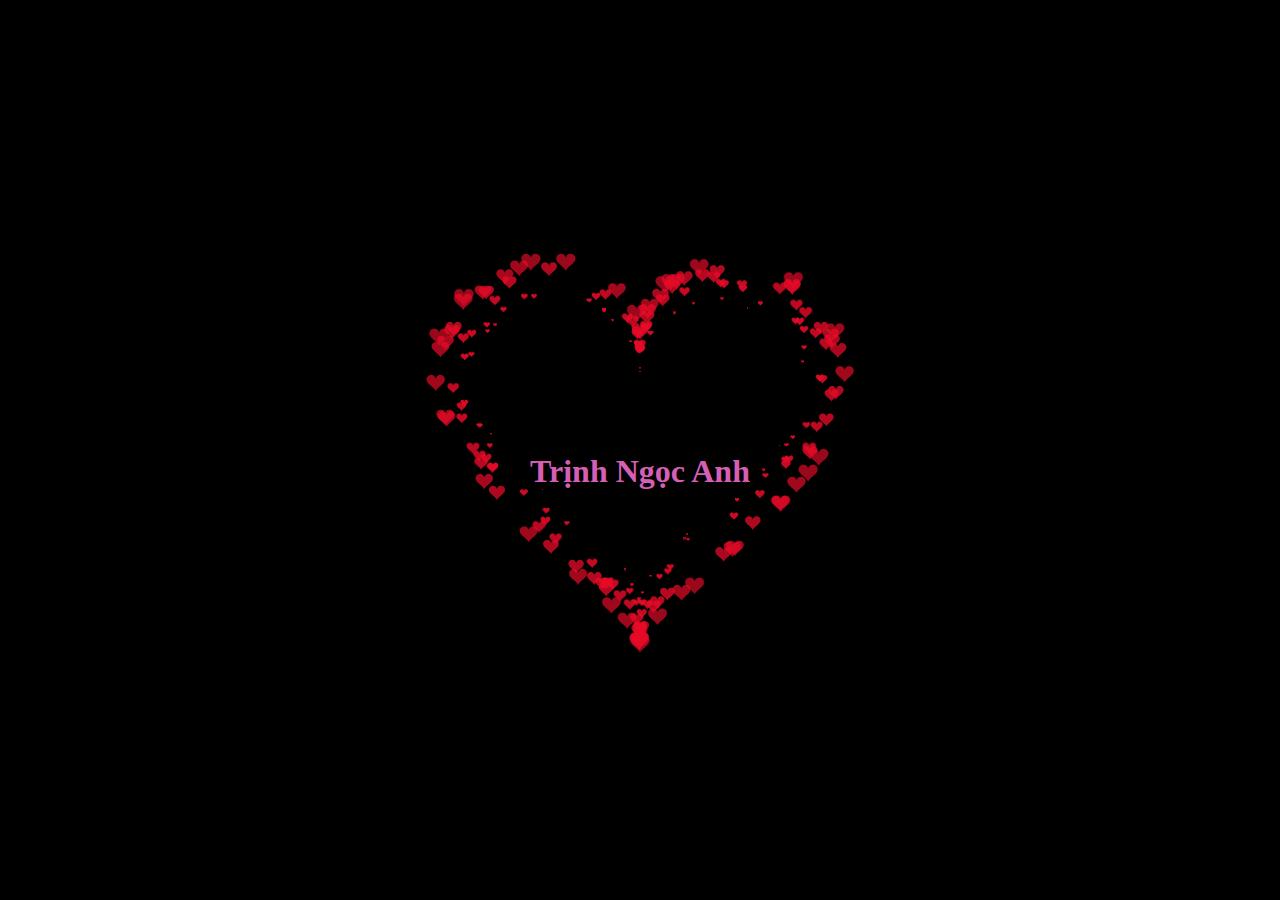
<file: Index.html>
<!DOCTYPE HTML PUBLIC "-//W3C//DTD HTML 4.0 Transitional//EN">
<HTML>

<head>
    <TITLE> Trái tim </TITLE>
    <META NAME="Generator" CONTENT="EditPlus">
    <META NAME="Author" CONTENT="">
    <META NAME="Keywords" CONTENT="">
    <META NAME="Description" CONTENT="">
    <style>
        html,
        body {
            height: 100%;
            padding: 0;
            margin: 0;
            background: #000;
        }
        
        canvas {
            position: absolute;
            width: 100%;
            height: 100%;
        }
        
        .chu {
            color: rgb(214, 95, 182);
            padding-top: 20%;
            text-align: center;
        }
        
        .align {
            height: 100%;
            display: flex;
            align-items: center;
            justify-content: center;
            height: 100%;
            display: flex;
            align-items: center;
            justify-content: center;
        }
    </style>
</head>


<body>
    <div class="container-fluid">
        <div class="row">
            <div class="col-12">
                <canvas id="pinkboard"></canvas>
                <div class="row align">
                    <div class="col-12">
                        <h1 class="chu text-center">Trịnh Ngọc Anh</h1>
                    </div>
                </div>
            </div>
        </div>

    </div>
    <script>
        /*
         * Settings
         */
        var settings = {
            particles: {
                length: 500, // maximum amount of particles
                duration: 2, // particle duration in sec
                velocity: 100, // particle velocity in pixels/sec
                effect: -0.75, // play with this for a nice effect
                size: 30, // particle size in pixels
            },
        };


        (function() {
            var b = 0;
            var c = ["ms", "moz", "webkit", "o"];
            for (var a = 0; a < c.length && !window.requestAnimationFrame; ++a) {
                window.requestAnimationFrame = window[c[a] + "RequestAnimationFrame"];
                window.cancelAnimationFrame = window[c[a] + "CancelAnimationFrame"] || window[c[a] + "CancelRequestAnimationFrame"]
            }
            if (!window.requestAnimationFrame) {
                window.requestAnimationFrame = function(h, e) {
                    var d = new Date().getTime();
                    var f = Math.max(0, 16 - (d - b));
                    var g = window.setTimeout(function() {
                        h(d + f)
                    }, f);
                    b = d + f;
                    return g
                }
            }
            if (!window.cancelAnimationFrame) {
                window.cancelAnimationFrame = function(d) {
                    clearTimeout(d)
                }
            }
        }());

        /*
         * Point class
         */
        var Point = (function() {
            function Point(x, y) {
                this.x = (typeof x !== 'undefined') ? x : 0;
                this.y = (typeof y !== 'undefined') ? y : 0;
            }
            Point.prototype.clone = function() {
                return new Point(this.x, this.y);
            };
            Point.prototype.length = function(length) {
                if (typeof length == 'undefined')
                    return Math.sqrt(this.x * this.x + this.y * this.y);
                this.normalize();
                this.x *= length;
                this.y *= length;
                return this;
            };
            Point.prototype.normalize = function() {
                var length = this.length();
                this.x /= length;
                this.y /= length;
                return this;
            };
            return Point;
        })();

        /*
         * Particle class
         */
        var Particle = (function() {
            function Particle() {
                this.position = new Point();
                this.velocity = new Point();
                this.acceleration = new Point();
                this.age = 0;
            }
            Particle.prototype.initialize = function(x, y, dx, dy) {
                this.position.x = x;
                this.position.y = y;
                this.velocity.x = dx;
                this.velocity.y = dy;
                this.acceleration.x = dx * settings.particles.effect;
                this.acceleration.y = dy * settings.particles.effect;
                this.age = 0;
            };
            Particle.prototype.update = function(deltaTime) {
                this.position.x += this.velocity.x * deltaTime;
                this.position.y += this.velocity.y * deltaTime;
                this.velocity.x += this.acceleration.x * deltaTime;
                this.velocity.y += this.acceleration.y * deltaTime;
                this.age += deltaTime;
            };
            Particle.prototype.draw = function(context, image) {
                function ease(t) {
                    return (--t) * t * t + 1;
                }
                var size = image.width * ease(this.age / settings.particles.duration);
                context.globalAlpha = 1 - this.age / settings.particles.duration;
                context.drawImage(image, this.position.x - size / 2, this.position.y - size / 2, size, size);
            };
            return Particle;
        })();

        /*
         * ParticlePool class
         */
        var ParticlePool = (function() {
            var particles,
                firstActive = 0,
                firstFree = 0,
                duration = settings.particles.duration;

            function ParticlePool(length) {
                // create and populate particle pool
                particles = new Array(length);
                for (var i = 0; i < particles.length; i++)
                    particles[i] = new Particle();
            }
            ParticlePool.prototype.add = function(x, y, dx, dy) {
                particles[firstFree].initialize(x, y, dx, dy);

                // handle circular queue
                firstFree++;
                if (firstFree == particles.length) firstFree = 0;
                if (firstActive == firstFree) firstActive++;
                if (firstActive == particles.length) firstActive = 0;
            };
            ParticlePool.prototype.update = function(deltaTime) {
                var i;

                // update active particles
                if (firstActive < firstFree) {
                    for (i = firstActive; i < firstFree; i++)
                        particles[i].update(deltaTime);
                }
                if (firstFree < firstActive) {
                    for (i = firstActive; i < particles.length; i++)
                        particles[i].update(deltaTime);
                    for (i = 0; i < firstFree; i++)
                        particles[i].update(deltaTime);
                }

                // remove inactive particles
                while (particles[firstActive].age >= duration && firstActive != firstFree) {
                    firstActive++;
                    if (firstActive == particles.length) firstActive = 0;
                }


            };
            ParticlePool.prototype.draw = function(context, image) {
                // draw active particles
                if (firstActive < firstFree) {
                    for (i = firstActive; i < firstFree; i++)
                        particles[i].draw(context, image);
                }
                if (firstFree < firstActive) {
                    for (i = firstActive; i < particles.length; i++)
                        particles[i].draw(context, image);
                    for (i = 0; i < firstFree; i++)
                        particles[i].draw(context, image);
                }
            };
            return ParticlePool;
        })();

        /*
         * Putting it all together
         */
        (function(canvas) {
            var context = canvas.getContext('2d'),
                particles = new ParticlePool(settings.particles.length),
                particleRate = settings.particles.length / settings.particles.duration, // particles/sec
                time;

            // get point on heart with -PI <= t <= PI
            function pointOnHeart(t) {
                return new Point(
                    160 * Math.pow(Math.sin(t), 3),
                    130 * Math.cos(t) - 50 * Math.cos(2 * t) - 20 * Math.cos(3 * t) - 10 * Math.cos(4 * t) + 25
                );
            }

            // creating the particle image using a dummy canvas
            var image = (function() {
                var canvas = document.createElement('canvas'),
                    context = canvas.getContext('2d');
                canvas.width = settings.particles.size;
                canvas.height = settings.particles.size;
                // helper function to create the path
                function to(t) {
                    var point = pointOnHeart(t);
                    point.x = settings.particles.size / 2 + point.x * settings.particles.size / 350;
                    point.y = settings.particles.size / 2 - point.y * settings.particles.size / 350;
                    return point;
                }
                // create the path
                context.beginPath();
                var t = -Math.PI;
                var point = to(t);
                context.moveTo(point.x, point.y);
                while (t < Math.PI) {
                    t += 0.01; // baby steps!
                    point = to(t);
                    context.lineTo(point.x, point.y);
                }
                context.closePath();
                // create the fill
                context.fillStyle = '#e80c29';
                context.fill();
                // create the image
                var image = new Image();
                image.src = canvas.toDataURL();
                return image;
            })();

            // render that thing!
            function render() {
                // next animation frame
                requestAnimationFrame(render);

                // update time
                var newTime = new Date().getTime() / 1000,
                    deltaTime = newTime - (time || newTime);
                time = newTime;

                // clear canvas
                context.clearRect(0, 0, canvas.width, canvas.height);

                // create new particles
                var amount = particleRate * deltaTime;
                for (var i = 0; i < amount; i++) {
                    var pos = pointOnHeart(Math.PI - 2 * Math.PI * Math.random());
                    var dir = pos.clone().length(settings.particles.velocity);
                    particles.add(canvas.width / 2 + pos.x, canvas.height / 2 - pos.y, dir.x, -dir.y);
                }

                // update and draw particles
                particles.update(deltaTime);
                particles.draw(context, image);
            }

            // handle (re-)sizing of the canvas
            function onResize() {
                canvas.width = canvas.clientWidth;
                canvas.height = canvas.clientHeight;
            }
            window.onresize = onResize;

            // delay rendering bootstrap

            setTimeout(function() {
                onResize();
                render();
            }, 10);
        })(document.getElementById('pinkboard'));
    </script>
</body>

</HTML>
</file>
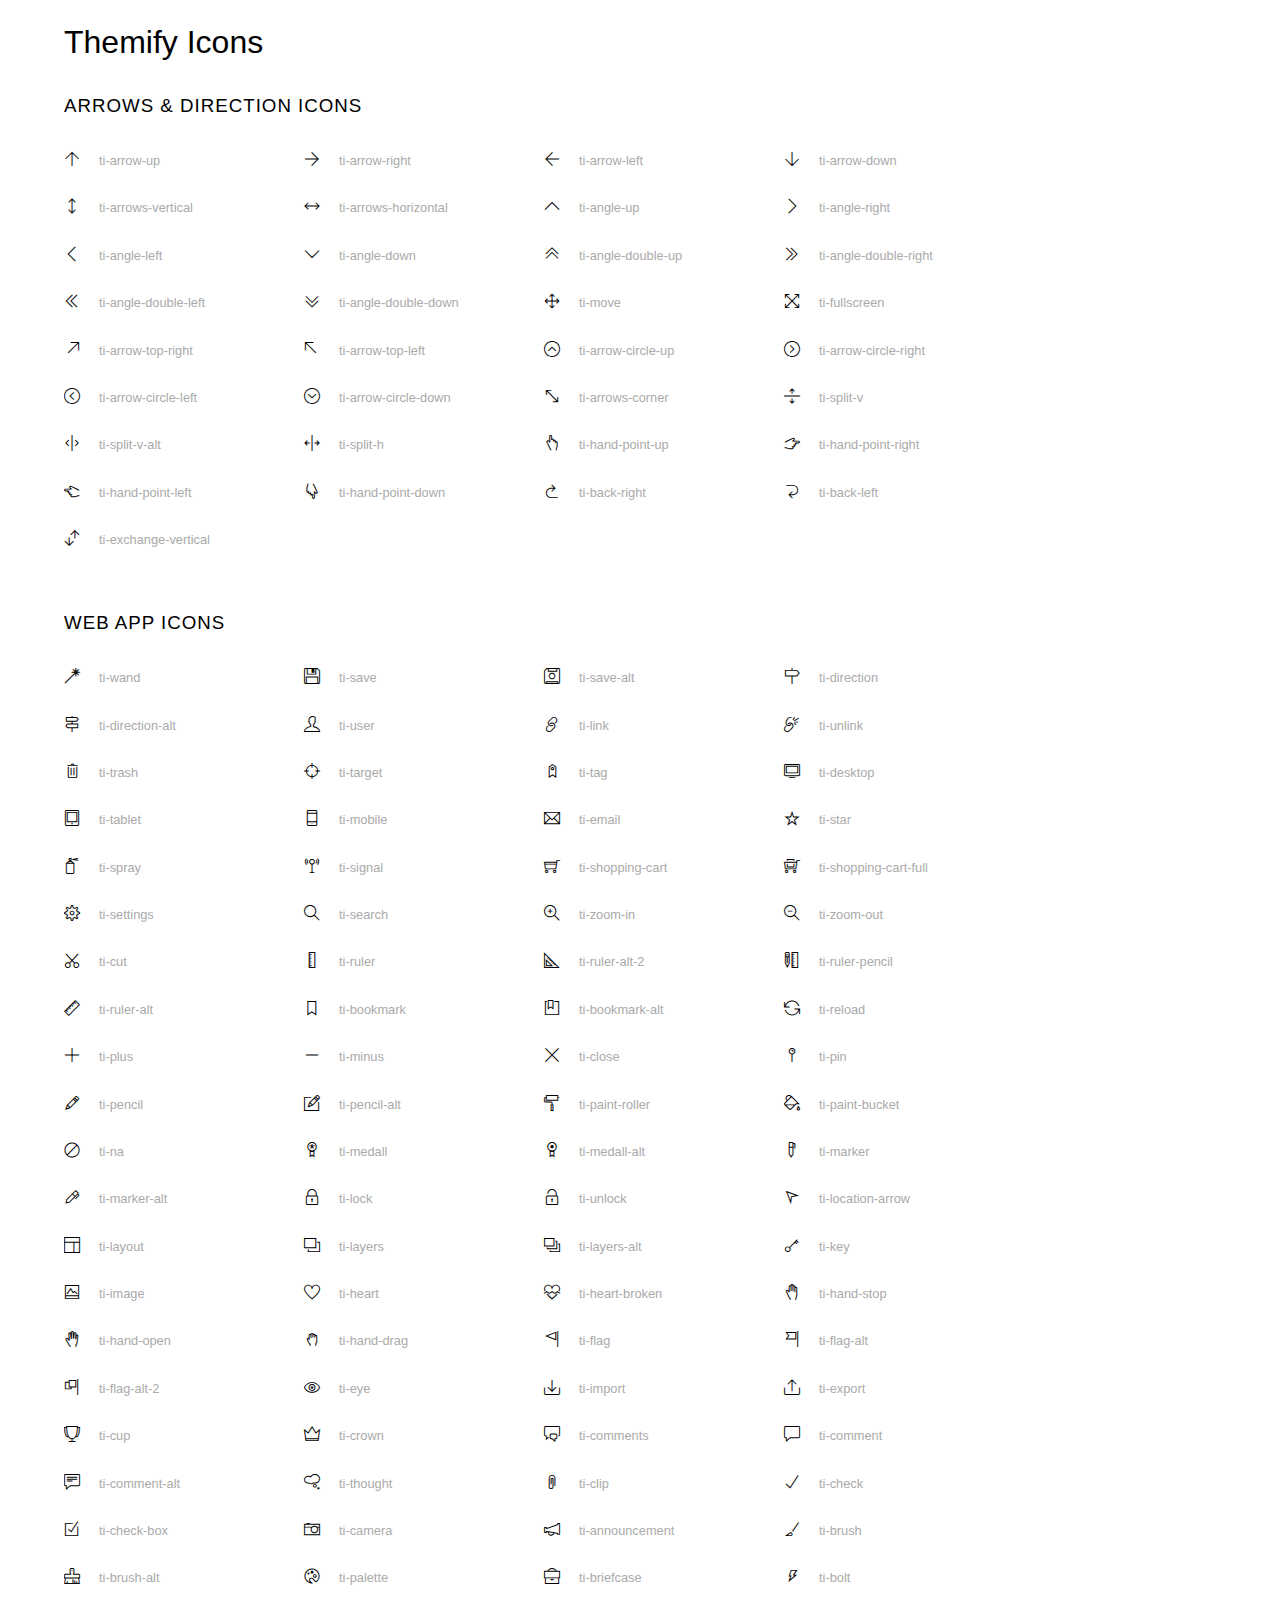
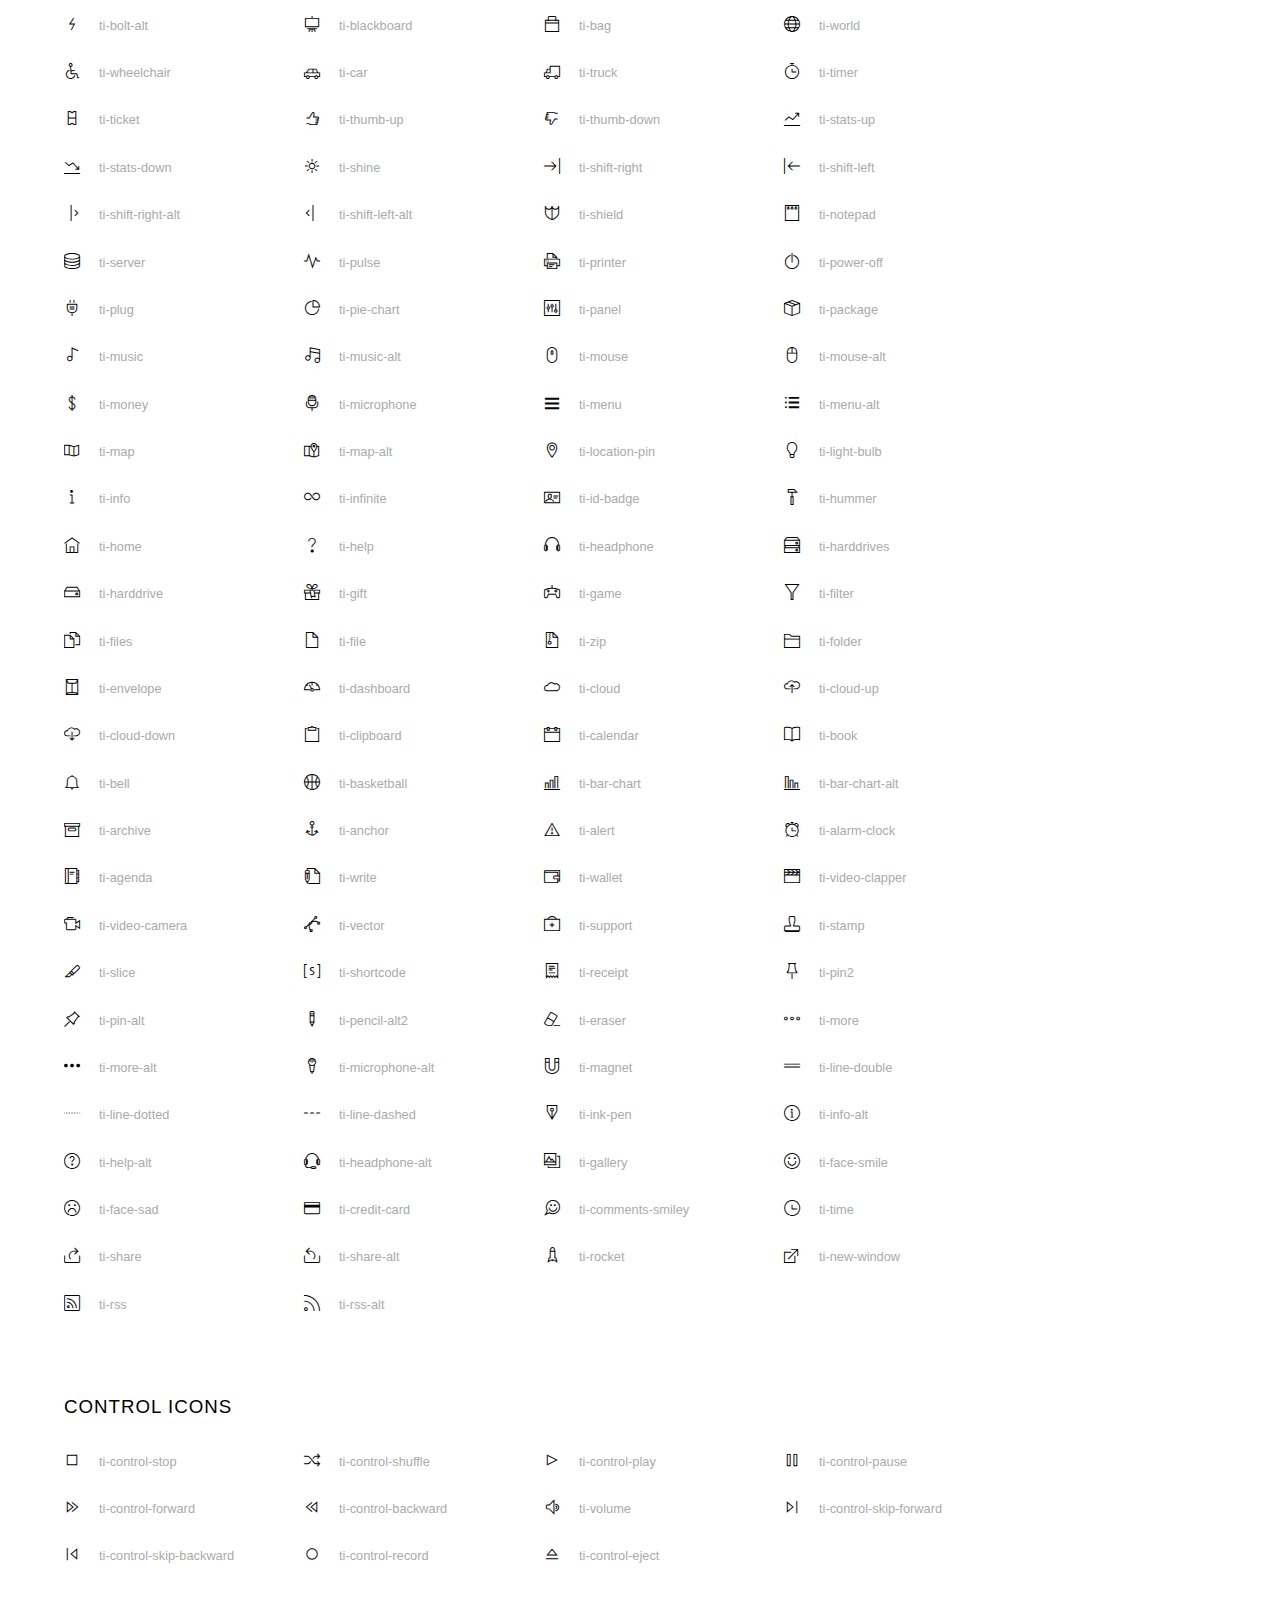
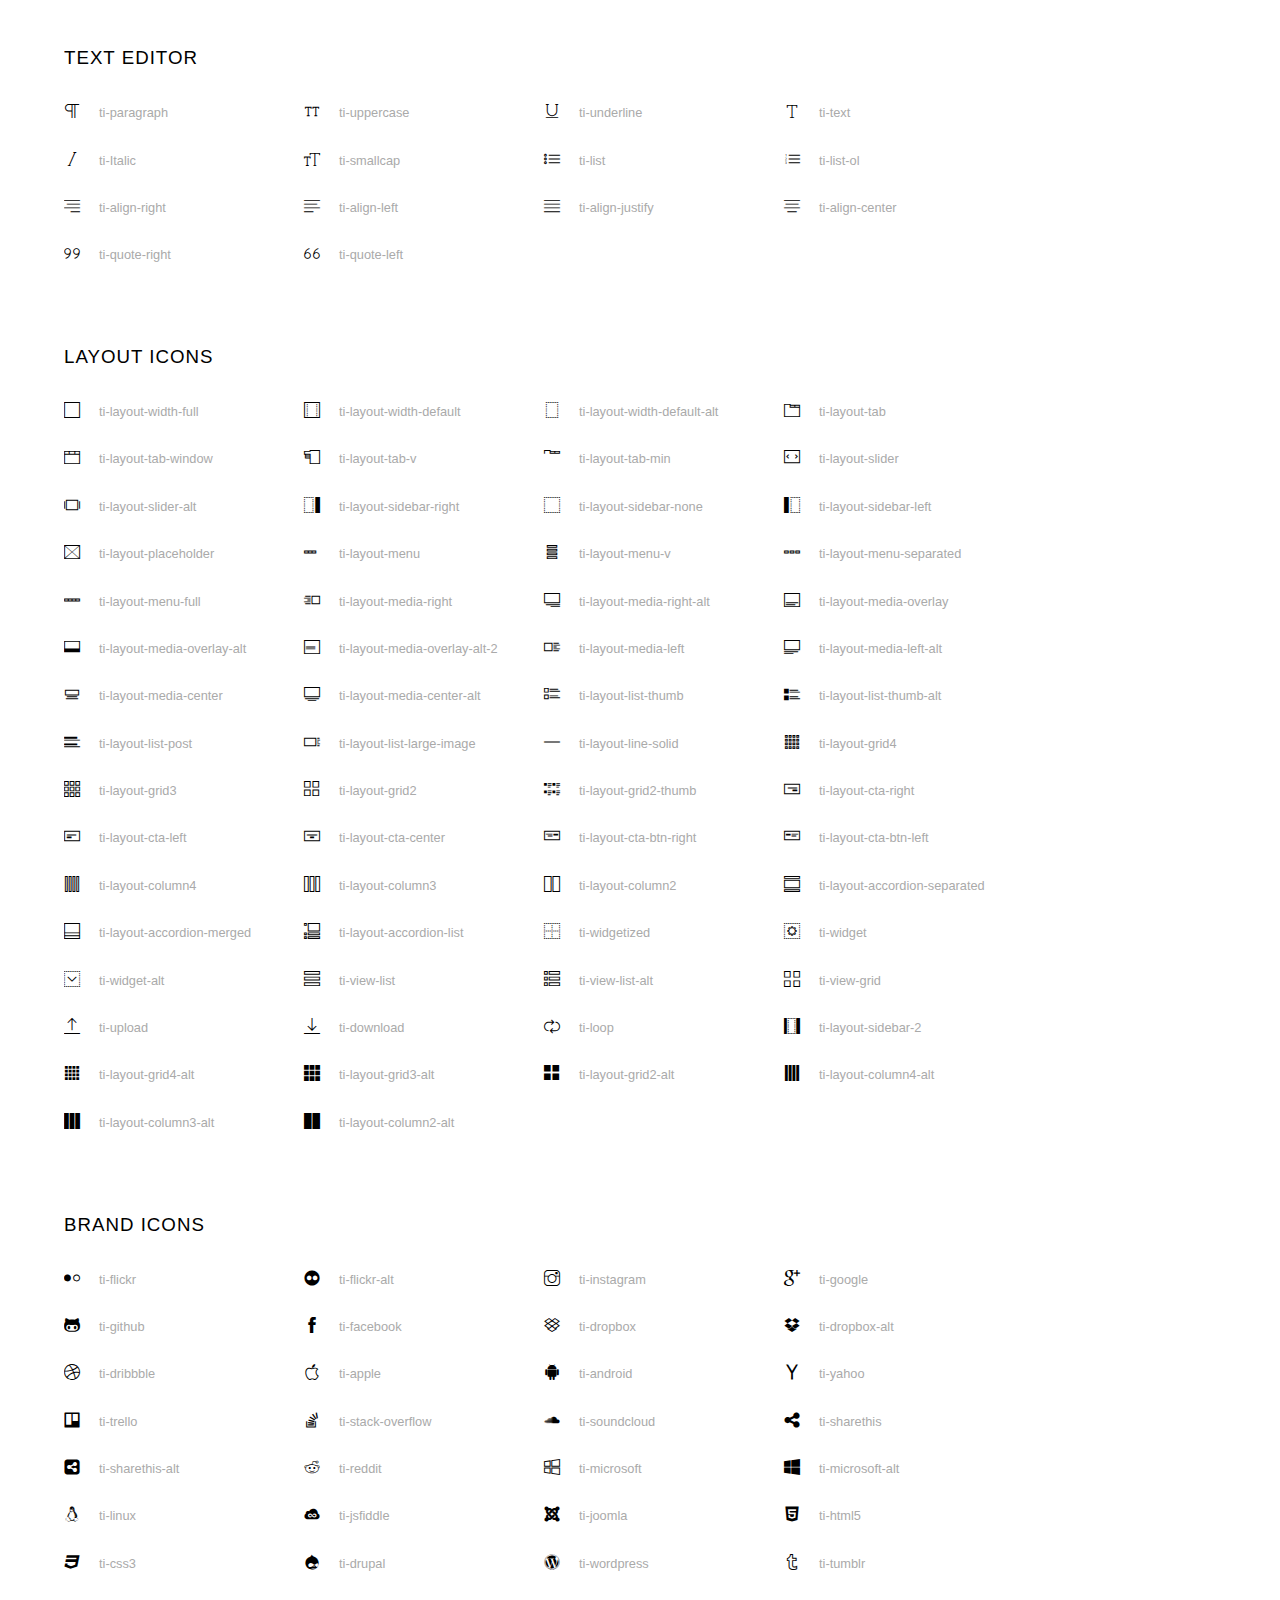
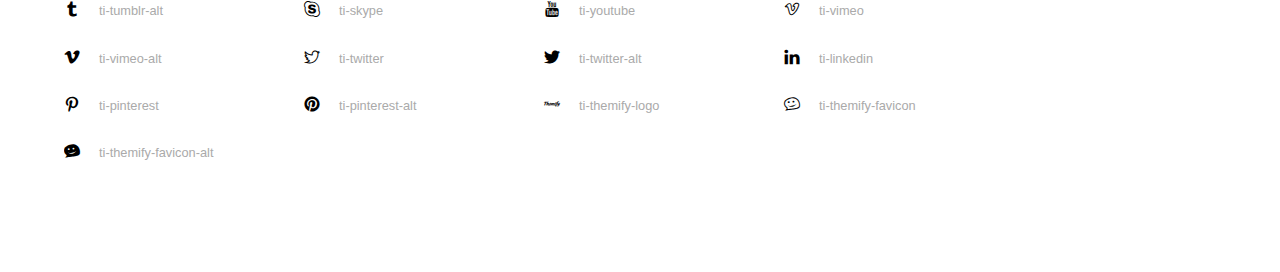
<file: Trang chu/themify-icons-font/themify-icons/index.html>
<!doctype html>
<html>
<head>
	<meta charset="utf-8">
	<title>Themify Icon Font</title>
	<meta name="viewport" content="width=device-width">
	<link rel="stylesheet" href="demo-files/demo.css">
	<link rel="stylesheet" href="themify-icons.css">
	<!--[if lt IE 8]><!-->
	<link rel="stylesheet" href="ie7/ie7.css">
	<!--<![endif]-->
</head>
<body>
	<h1>Themify Icons</h1>

	<div class="icon-section">

		<div class="icon-section">
			<h3>Arrows &amp; Direction Icons </h3>

			<div class="icon-container">
				<span class="ti-arrow-up"></span><span class="icon-name"> ti-arrow-up</span>
			</div>
			<div class="icon-container">
				<span class="ti-arrow-right"></span><span class="icon-name"> ti-arrow-right</span>
			</div>
			<div class="icon-container">
				<span class="ti-arrow-left"></span><span class="icon-name"> ti-arrow-left</span>
			</div>
			<div class="icon-container">
				<span class="ti-arrow-down"></span><span class="icon-name"> ti-arrow-down</span>
			</div>
			<div class="icon-container">
				<span class="ti-arrows-vertical"></span><span class="icon-name"> ti-arrows-vertical</span>
			</div>
			<div class="icon-container">
				<span class="ti-arrows-horizontal"></span><span class="icon-name"> ti-arrows-horizontal</span>
			</div>
			<div class="icon-container">
				<span class="ti-angle-up"></span><span class="icon-name"> ti-angle-up</span>
			</div>
			<div class="icon-container">
				<span class="ti-angle-right"></span><span class="icon-name"> ti-angle-right</span>
			</div>
			<div class="icon-container">
				<span class="ti-angle-left"></span><span class="icon-name"> ti-angle-left</span>
			</div>
			<div class="icon-container">
				<span class="ti-angle-down"></span><span class="icon-name"> ti-angle-down</span>
			</div>	
			<div class="icon-container">
				<span class="ti-angle-double-up"></span><span class="icon-name"> ti-angle-double-up</span>
			</div>
			<div class="icon-container">
				<span class="ti-angle-double-right"></span><span class="icon-name"> ti-angle-double-right</span>
			</div>
			<div class="icon-container">
				<span class="ti-angle-double-left"></span><span class="icon-name"> ti-angle-double-left</span>
			</div>
			<div class="icon-container">
				<span class="ti-angle-double-down"></span><span class="icon-name"> ti-angle-double-down</span>
			</div>					
			<div class="icon-container">
				<span class="ti-move"></span><span class="icon-name"> ti-move</span>
			</div>
			<div class="icon-container">
				<span class="ti-fullscreen"></span><span class="icon-name"> ti-fullscreen</span>
			</div>
			<div class="icon-container">
				<span class="ti-arrow-top-right"></span><span class="icon-name"> ti-arrow-top-right</span>
			</div>
			<div class="icon-container">
				<span class="ti-arrow-top-left"></span><span class="icon-name"> ti-arrow-top-left</span>
			</div>
			<div class="icon-container">
				<span class="ti-arrow-circle-up"></span><span class="icon-name"> ti-arrow-circle-up</span>
			</div>
			<div class="icon-container">
				<span class="ti-arrow-circle-right"></span><span class="icon-name"> ti-arrow-circle-right</span>
			</div>
			<div class="icon-container">
				<span class="ti-arrow-circle-left"></span><span class="icon-name"> ti-arrow-circle-left</span>
			</div>
			<div class="icon-container">
				<span class="ti-arrow-circle-down"></span><span class="icon-name"> ti-arrow-circle-down</span>
			</div>
			<div class="icon-container">
				<span class="ti-arrows-corner"></span><span class="icon-name"> ti-arrows-corner</span>
			</div>
			<div class="icon-container">
				<span class="ti-split-v"></span><span class="icon-name"> ti-split-v</span>
			</div>

			<div class="icon-container">
				<span class="ti-split-v-alt"></span><span class="icon-name"> ti-split-v-alt</span>
			</div>
			<div class="icon-container">
				<span class="ti-split-h"></span><span class="icon-name"> ti-split-h</span>
			</div>
			<div class="icon-container">
				<span class="ti-hand-point-up"></span><span class="icon-name"> ti-hand-point-up</span>
			</div>
			<div class="icon-container">
				<span class="ti-hand-point-right"></span><span class="icon-name"> ti-hand-point-right</span>
			</div>
			<div class="icon-container">
				<span class="ti-hand-point-left"></span><span class="icon-name"> ti-hand-point-left</span>
			</div>
			<div class="icon-container">
				<span class="ti-hand-point-down"></span><span class="icon-name"> ti-hand-point-down</span>
			</div>
			<div class="icon-container">
				<span class="ti-back-right"></span><span class="icon-name"> ti-back-right</span>
			</div>
			<div class="icon-container">
				<span class="ti-back-left"></span><span class="icon-name"> ti-back-left</span>
			</div>
			<div class="icon-container">
				<span class="ti-exchange-vertical"></span><span class="icon-name"> ti-exchange-vertical</span>
			</div>

		</div> <!-- Arrows Icons -->



		<h3>Web App Icons</h3>
		
		<div class="icon-section">

			<div class="icon-container">
				<span class="ti-wand"></span><span class="icon-name"> ti-wand</span>
			</div>
			<div class="icon-container">
				<span class="ti-save"></span><span class="icon-name"> ti-save</span>
			</div>
			<div class="icon-container">
				<span class="ti-save-alt"></span><span class="icon-name"> ti-save-alt</span>
			</div>

			<div class="icon-container">
				<span class="ti-direction"></span><span class="icon-name"> ti-direction</span>
			</div>
			<div class="icon-container">
				<span class="ti-direction-alt"></span><span class="icon-name"> ti-direction-alt</span>
			</div>
			<div class="icon-container">
				<span class="ti-user"></span><span class="icon-name"> ti-user</span>
			</div>
			<div class="icon-container">
				<span class="ti-link"></span><span class="icon-name"> ti-link</span>
			</div>
			<div class="icon-container">
				<span class="ti-unlink"></span><span class="icon-name"> ti-unlink</span>
			</div>
			<div class="icon-container">
				<span class="ti-trash"></span><span class="icon-name"> ti-trash</span>
			</div>
			<div class="icon-container">
				<span class="ti-target"></span><span class="icon-name"> ti-target</span>
			</div>
			<div class="icon-container">
				<span class="ti-tag"></span><span class="icon-name"> ti-tag</span>
			</div>
			<div class="icon-container">
				<span class="ti-desktop"></span><span class="icon-name"> ti-desktop</span>
			</div>
			<div class="icon-container">
				<span class="ti-tablet"></span><span class="icon-name"> ti-tablet</span>
			</div>
			<div class="icon-container">
				<span class="ti-mobile"></span><span class="icon-name"> ti-mobile</span>
			</div>
			<div class="icon-container">
				<span class="ti-email"></span><span class="icon-name"> ti-email</span>
			</div>	
			<div class="icon-container">
				<span class="ti-star"></span><span class="icon-name"> ti-star</span>
			</div>
			<div class="icon-container">
				<span class="ti-spray"></span><span class="icon-name"> ti-spray</span>
			</div>
			<div class="icon-container">
				<span class="ti-signal"></span><span class="icon-name"> ti-signal</span>
			</div>
			<div class="icon-container">
				<span class="ti-shopping-cart"></span><span class="icon-name"> ti-shopping-cart</span>
			</div>
			<div class="icon-container">
				<span class="ti-shopping-cart-full"></span><span class="icon-name"> ti-shopping-cart-full</span>
			</div>
			<div class="icon-container">
				<span class="ti-settings"></span><span class="icon-name"> ti-settings</span>
			</div>
			<div class="icon-container">
				<span class="ti-search"></span><span class="icon-name"> ti-search</span>
			</div>
			<div class="icon-container">
				<span class="ti-zoom-in"></span><span class="icon-name"> ti-zoom-in</span>
			</div>
			<div class="icon-container">
				<span class="ti-zoom-out"></span><span class="icon-name"> ti-zoom-out</span>
			</div>
			<div class="icon-container">
				<span class="ti-cut"></span><span class="icon-name"> ti-cut</span>
			</div>
			<div class="icon-container">
				<span class="ti-ruler"></span><span class="icon-name"> ti-ruler</span>
			</div>
			<div class="icon-container">
				<span class="ti-ruler-alt-2"></span><span class="icon-name"> ti-ruler-alt-2</span>
			</div>			
			<div class="icon-container">
				<span class="ti-ruler-pencil"></span><span class="icon-name"> ti-ruler-pencil</span>
			</div>
			<div class="icon-container">
				<span class="ti-ruler-alt"></span><span class="icon-name"> ti-ruler-alt</span>
			</div>
			<div class="icon-container">
				<span class="ti-bookmark"></span><span class="icon-name"> ti-bookmark</span>
			</div>
			<div class="icon-container">
				<span class="ti-bookmark-alt"></span><span class="icon-name"> ti-bookmark-alt</span>
			</div>
			<div class="icon-container">
				<span class="ti-reload"></span><span class="icon-name"> ti-reload</span>
			</div>
			<div class="icon-container">
				<span class="ti-plus"></span><span class="icon-name"> ti-plus</span>
			</div>
			<div class="icon-container">
				<span class="ti-minus"></span><span class="icon-name"> ti-minus</span>
			</div>
			<div class="icon-container">
				<span class="ti-close"></span><span class="icon-name"> ti-close</span>
			</div>			
			<div class="icon-container">
				<span class="ti-pin"></span><span class="icon-name"> ti-pin</span>
			</div>
			<div class="icon-container">
				<span class="ti-pencil"></span><span class="icon-name"> ti-pencil</span>
			</div>
					
		  	<div class="icon-container">
				<span class="ti-pencil-alt"></span><span class="icon-name"> ti-pencil-alt</span>
			</div>
			<div class="icon-container">
				<span class="ti-paint-roller"></span><span class="icon-name"> ti-paint-roller</span>
			</div>
			<div class="icon-container">
				<span class="ti-paint-bucket"></span><span class="icon-name"> ti-paint-bucket</span>
			</div>
			<div class="icon-container">
				<span class="ti-na"></span><span class="icon-name"> ti-na</span>
			</div>
			<div class="icon-container">
				<span class="ti-medall"></span><span class="icon-name"> ti-medall</span>
			</div>
			<div class="icon-container">
				<span class="ti-medall-alt"></span><span class="icon-name"> ti-medall-alt</span>
			</div>
			<div class="icon-container">
				<span class="ti-marker"></span><span class="icon-name"> ti-marker</span>
			</div>
			<div class="icon-container">
				<span class="ti-marker-alt"></span><span class="icon-name"> ti-marker-alt</span>
			</div>

			<div class="icon-container">
				<span class="ti-lock"></span><span class="icon-name"> ti-lock</span>
			</div>
			<div class="icon-container">
				<span class="ti-unlock"></span><span class="icon-name"> ti-unlock</span>
			</div>
			<div class="icon-container">
				<span class="ti-location-arrow"></span><span class="icon-name"> ti-location-arrow</span>
			</div>
			<div class="icon-container">
				<span class="ti-layout"></span><span class="icon-name"> ti-layout</span>
			</div>
			<div class="icon-container">
				<span class="ti-layers"></span><span class="icon-name"> ti-layers</span>
			</div>
			<div class="icon-container">
				<span class="ti-layers-alt"></span><span class="icon-name"> ti-layers-alt</span>
			</div>
			<div class="icon-container">
				<span class="ti-key"></span><span class="icon-name"> ti-key</span>
			</div>
			<div class="icon-container">
				<span class="ti-image"></span><span class="icon-name"> ti-image</span>
			</div>
			<div class="icon-container">
				<span class="ti-heart"></span><span class="icon-name"> ti-heart</span>
			</div>
			<div class="icon-container">
				<span class="ti-heart-broken"></span><span class="icon-name"> ti-heart-broken</span>
			</div>
			<div class="icon-container">
				<span class="ti-hand-stop"></span><span class="icon-name"> ti-hand-stop</span>
			</div>
			<div class="icon-container">
				<span class="ti-hand-open"></span><span class="icon-name"> ti-hand-open</span>
			</div>
			<div class="icon-container">
				<span class="ti-hand-drag"></span><span class="icon-name"> ti-hand-drag</span>
			</div>
			<div class="icon-container">
				<span class="ti-flag"></span><span class="icon-name"> ti-flag</span>
			</div>
			<div class="icon-container">
				<span class="ti-flag-alt"></span><span class="icon-name"> ti-flag-alt</span>
			</div>
			<div class="icon-container">
				<span class="ti-flag-alt-2"></span><span class="icon-name"> ti-flag-alt-2</span>
			</div>
			<div class="icon-container">
				<span class="ti-eye"></span><span class="icon-name"> ti-eye</span>
			</div>
			<div class="icon-container">
				<span class="ti-import"></span><span class="icon-name"> ti-import</span>
			</div>			
			<div class="icon-container">
				<span class="ti-export"></span><span class="icon-name"> ti-export</span>
			</div>
			<div class="icon-container">
				<span class="ti-cup"></span><span class="icon-name"> ti-cup</span>
			</div>
			<div class="icon-container">
				<span class="ti-crown"></span><span class="icon-name"> ti-crown</span>
			</div>
			<div class="icon-container">
				<span class="ti-comments"></span><span class="icon-name"> ti-comments</span>
			</div>
			<div class="icon-container">
				<span class="ti-comment"></span><span class="icon-name"> ti-comment</span>
			</div>
			<div class="icon-container">
				<span class="ti-comment-alt"></span><span class="icon-name"> ti-comment-alt</span>
			</div>
			<div class="icon-container">
				<span class="ti-thought"></span><span class="icon-name"> ti-thought</span>
			</div>			
			<div class="icon-container">
				<span class="ti-clip"></span><span class="icon-name"> ti-clip</span>
			</div>

			<div class="icon-container">
				<span class="ti-check"></span><span class="icon-name"> ti-check</span>
			</div>
			<div class="icon-container">
				<span class="ti-check-box"></span><span class="icon-name"> ti-check-box</span>
			</div>
			<div class="icon-container">
				<span class="ti-camera"></span><span class="icon-name"> ti-camera</span>
			</div>
			<div class="icon-container">
				<span class="ti-announcement"></span><span class="icon-name"> ti-announcement</span>
			</div>
			<div class="icon-container">
				<span class="ti-brush"></span><span class="icon-name"> ti-brush</span>
			</div>
			<div class="icon-container">
				<span class="ti-brush-alt"></span><span class="icon-name"> ti-brush-alt</span>
			</div>
			<div class="icon-container">
				<span class="ti-palette"></span><span class="icon-name"> ti-palette</span>
			</div>			
			<div class="icon-container">
				<span class="ti-briefcase"></span><span class="icon-name"> ti-briefcase</span>
			</div>
			<div class="icon-container">
				<span class="ti-bolt"></span><span class="icon-name"> ti-bolt</span>
			</div>
			<div class="icon-container">
				<span class="ti-bolt-alt"></span><span class="icon-name"> ti-bolt-alt</span>
			</div>
			<div class="icon-container">
				<span class="ti-blackboard"></span><span class="icon-name"> ti-blackboard</span>
			</div>
			<div class="icon-container">
				<span class="ti-bag"></span><span class="icon-name"> ti-bag</span>
			</div>
			<div class="icon-container">
				<span class="ti-world"></span><span class="icon-name"> ti-world</span>
			</div>
			<div class="icon-container">
				<span class="ti-wheelchair"></span><span class="icon-name"> ti-wheelchair</span>
			</div>
			<div class="icon-container">
				<span class="ti-car"></span><span class="icon-name"> ti-car</span>
			</div>
			<div class="icon-container">
				<span class="ti-truck"></span><span class="icon-name"> ti-truck</span>
			</div>
			<div class="icon-container">
				<span class="ti-timer"></span><span class="icon-name"> ti-timer</span>
			</div>
			<div class="icon-container">
				<span class="ti-ticket"></span><span class="icon-name"> ti-ticket</span>
			</div>
			<div class="icon-container">
				<span class="ti-thumb-up"></span><span class="icon-name"> ti-thumb-up</span>
			</div>
			<div class="icon-container">
				<span class="ti-thumb-down"></span><span class="icon-name"> ti-thumb-down</span>
			</div>

			<div class="icon-container">
				<span class="ti-stats-up"></span><span class="icon-name"> ti-stats-up</span>
			</div>
			<div class="icon-container">
				<span class="ti-stats-down"></span><span class="icon-name"> ti-stats-down</span>
			</div>
			<div class="icon-container">
				<span class="ti-shine"></span><span class="icon-name"> ti-shine</span>
			</div>
			<div class="icon-container">
				<span class="ti-shift-right"></span><span class="icon-name"> ti-shift-right</span>
			</div>
			<div class="icon-container">
				<span class="ti-shift-left"></span><span class="icon-name"> ti-shift-left</span>
			</div>

			<div class="icon-container">
				<span class="ti-shift-right-alt"></span><span class="icon-name"> ti-shift-right-alt</span>
			</div>
			<div class="icon-container">
				<span class="ti-shift-left-alt"></span><span class="icon-name"> ti-shift-left-alt</span>
			</div>
			<div class="icon-container">
				<span class="ti-shield"></span><span class="icon-name"> ti-shield</span>
			</div>
			<div class="icon-container">
				<span class="ti-notepad"></span><span class="icon-name"> ti-notepad</span>
			</div>
			<div class="icon-container">
				<span class="ti-server"></span><span class="icon-name"> ti-server</span>
			</div>

			<div class="icon-container">
				<span class="ti-pulse"></span><span class="icon-name"> ti-pulse</span>
			</div>
			<div class="icon-container">
				<span class="ti-printer"></span><span class="icon-name"> ti-printer</span>
			</div>
			<div class="icon-container">
				<span class="ti-power-off"></span><span class="icon-name"> ti-power-off</span>
			</div>
			<div class="icon-container">
				<span class="ti-plug"></span><span class="icon-name"> ti-plug</span>
			</div>
			<div class="icon-container">
				<span class="ti-pie-chart"></span><span class="icon-name"> ti-pie-chart</span>
			</div>

			<div class="icon-container">
				<span class="ti-panel"></span><span class="icon-name"> ti-panel</span>
			</div>
			<div class="icon-container">
				<span class="ti-package"></span><span class="icon-name"> ti-package</span>
			</div>
			<div class="icon-container">
				<span class="ti-music"></span><span class="icon-name"> ti-music</span>
			</div>
			<div class="icon-container">
				<span class="ti-music-alt"></span><span class="icon-name"> ti-music-alt</span>
			</div>
			<div class="icon-container">
				<span class="ti-mouse"></span><span class="icon-name"> ti-mouse</span>
			</div>
			<div class="icon-container">
				<span class="ti-mouse-alt"></span><span class="icon-name"> ti-mouse-alt</span>
			</div>
			<div class="icon-container">
				<span class="ti-money"></span><span class="icon-name"> ti-money</span>
			</div>
			<div class="icon-container">
				<span class="ti-microphone"></span><span class="icon-name"> ti-microphone</span>
			</div>
			<div class="icon-container">
				<span class="ti-menu"></span><span class="icon-name"> ti-menu</span>
			</div>
			<div class="icon-container">
				<span class="ti-menu-alt"></span><span class="icon-name"> ti-menu-alt</span>
			</div>
			<div class="icon-container">
				<span class="ti-map"></span><span class="icon-name"> ti-map</span>
			</div>
			<div class="icon-container">
				<span class="ti-map-alt"></span><span class="icon-name"> ti-map-alt</span>
			</div>

			<div class="icon-container">
				<span class="ti-location-pin"></span><span class="icon-name"> ti-location-pin</span>
			</div>

			<div class="icon-container">
				<span class="ti-light-bulb"></span><span class="icon-name"> ti-light-bulb</span>
			</div>
			<div class="icon-container">
				<span class="ti-info"></span><span class="icon-name"> ti-info</span>
			</div>
			<div class="icon-container">
				<span class="ti-infinite"></span><span class="icon-name"> ti-infinite</span>
			</div>
			<div class="icon-container">
				<span class="ti-id-badge"></span><span class="icon-name"> ti-id-badge</span>
			</div>
			<div class="icon-container">
				<span class="ti-hummer"></span><span class="icon-name"> ti-hummer</span>
			</div>
			<div class="icon-container">
				<span class="ti-home"></span><span class="icon-name"> ti-home</span>
			</div>
			<div class="icon-container">
				<span class="ti-help"></span><span class="icon-name"> ti-help</span>
			</div>
			<div class="icon-container">
				<span class="ti-headphone"></span><span class="icon-name"> ti-headphone</span>
			</div>
			<div class="icon-container">
				<span class="ti-harddrives"></span><span class="icon-name"> ti-harddrives</span>
			</div>
			<div class="icon-container">
				<span class="ti-harddrive"></span><span class="icon-name"> ti-harddrive</span>
			</div>
			<div class="icon-container">
				<span class="ti-gift"></span><span class="icon-name"> ti-gift</span>
			</div>
			<div class="icon-container">
				<span class="ti-game"></span><span class="icon-name"> ti-game</span>
			</div>
			<div class="icon-container">
				<span class="ti-filter"></span><span class="icon-name"> ti-filter</span>
			</div>
			<div class="icon-container">
				<span class="ti-files"></span><span class="icon-name"> ti-files</span>
			</div>
			<div class="icon-container">
				<span class="ti-file"></span><span class="icon-name"> ti-file</span>
			</div>
			<div class="icon-container">
				<span class="ti-zip"></span><span class="icon-name"> ti-zip</span>
			</div>
			<div class="icon-container">
				<span class="ti-folder"></span><span class="icon-name"> ti-folder</span>
			</div>			
			<div class="icon-container">
				<span class="ti-envelope"></span><span class="icon-name"> ti-envelope</span>
			</div>


			<div class="icon-container">
				<span class="ti-dashboard"></span><span class="icon-name"> ti-dashboard</span>
			</div>
			<div class="icon-container">
				<span class="ti-cloud"></span><span class="icon-name"> ti-cloud</span>
			</div>
			<div class="icon-container">
				<span class="ti-cloud-up"></span><span class="icon-name"> ti-cloud-up</span>
			</div>
			<div class="icon-container">
				<span class="ti-cloud-down"></span><span class="icon-name"> ti-cloud-down</span>
			</div>
			<div class="icon-container">
				<span class="ti-clipboard"></span><span class="icon-name"> ti-clipboard</span>
			</div>
			<div class="icon-container">
				<span class="ti-calendar"></span><span class="icon-name"> ti-calendar</span>
			</div>
			<div class="icon-container">
				<span class="ti-book"></span><span class="icon-name"> ti-book</span>
			</div>
			<div class="icon-container">
				<span class="ti-bell"></span><span class="icon-name"> ti-bell</span>
			</div>
			<div class="icon-container">
				<span class="ti-basketball"></span><span class="icon-name"> ti-basketball</span>
			</div>
			<div class="icon-container">
				<span class="ti-bar-chart"></span><span class="icon-name"> ti-bar-chart</span>
			</div>
			<div class="icon-container">
				<span class="ti-bar-chart-alt"></span><span class="icon-name"> ti-bar-chart-alt</span>
			</div>


			<div class="icon-container">
				<span class="ti-archive"></span><span class="icon-name"> ti-archive</span>
			</div>
			<div class="icon-container">
				<span class="ti-anchor"></span><span class="icon-name"> ti-anchor</span>
			</div>

			<div class="icon-container">
				<span class="ti-alert"></span><span class="icon-name"> ti-alert</span>
			</div>
			<div class="icon-container">
				<span class="ti-alarm-clock"></span><span class="icon-name"> ti-alarm-clock</span>
			</div>
			<div class="icon-container">
				<span class="ti-agenda"></span><span class="icon-name"> ti-agenda</span>
			</div>
			<div class="icon-container">
				<span class="ti-write"></span><span class="icon-name"> ti-write</span>
			</div>

			<div class="icon-container">
				<span class="ti-wallet"></span><span class="icon-name"> ti-wallet</span>
			</div>
			<div class="icon-container">
				<span class="ti-video-clapper"></span><span class="icon-name"> ti-video-clapper</span>
			</div>
			<div class="icon-container">
				<span class="ti-video-camera"></span><span class="icon-name"> ti-video-camera</span>
			</div>
			<div class="icon-container">
				<span class="ti-vector"></span><span class="icon-name"> ti-vector</span>
			</div>

			<div class="icon-container">
				<span class="ti-support"></span><span class="icon-name"> ti-support</span>
			</div>
			<div class="icon-container">
				<span class="ti-stamp"></span><span class="icon-name"> ti-stamp</span>
			</div>
			<div class="icon-container">
				<span class="ti-slice"></span><span class="icon-name"> ti-slice</span>
			</div>
			<div class="icon-container">
				<span class="ti-shortcode"></span><span class="icon-name"> ti-shortcode</span>
			</div>
			<div class="icon-container">
				<span class="ti-receipt"></span><span class="icon-name"> ti-receipt</span>
			</div>
			<div class="icon-container">
				<span class="ti-pin2"></span><span class="icon-name"> ti-pin2</span>
			</div>
			<div class="icon-container">
				<span class="ti-pin-alt"></span><span class="icon-name"> ti-pin-alt</span>
			</div>
			<div class="icon-container">
				<span class="ti-pencil-alt2"></span><span class="icon-name"> ti-pencil-alt2</span>
			</div>
			<div class="icon-container">
				<span class="ti-eraser"></span><span class="icon-name"> ti-eraser</span>
			</div>			
			<div class="icon-container">
				<span class="ti-more"></span><span class="icon-name"> ti-more</span>
			</div>
			<div class="icon-container">
				<span class="ti-more-alt"></span><span class="icon-name"> ti-more-alt</span>
			</div>
			<div class="icon-container">
				<span class="ti-microphone-alt"></span><span class="icon-name"> ti-microphone-alt</span>
			</div>
			<div class="icon-container">
				<span class="ti-magnet"></span><span class="icon-name"> ti-magnet</span>
			</div>
			<div class="icon-container">
				<span class="ti-line-double"></span><span class="icon-name"> ti-line-double</span>
			</div>
			<div class="icon-container">
				<span class="ti-line-dotted"></span><span class="icon-name"> ti-line-dotted</span>
			</div>
			<div class="icon-container">
				<span class="ti-line-dashed"></span><span class="icon-name"> ti-line-dashed</span>
			</div>

			<div class="icon-container">
				<span class="ti-ink-pen"></span><span class="icon-name"> ti-ink-pen</span>
			</div>
			<div class="icon-container">
				<span class="ti-info-alt"></span><span class="icon-name"> ti-info-alt</span>
			</div>
			<div class="icon-container">
				<span class="ti-help-alt"></span><span class="icon-name"> ti-help-alt</span>
			</div>
			<div class="icon-container">
				<span class="ti-headphone-alt"></span><span class="icon-name"> ti-headphone-alt</span>
			</div>

			<div class="icon-container">
				<span class="ti-gallery"></span><span class="icon-name"> ti-gallery</span>
			</div>
			<div class="icon-container">
				<span class="ti-face-smile"></span><span class="icon-name"> ti-face-smile</span>
			</div>
			<div class="icon-container">
				<span class="ti-face-sad"></span><span class="icon-name"> ti-face-sad</span>
			</div>
			<div class="icon-container">
				<span class="ti-credit-card"></span><span class="icon-name"> ti-credit-card</span>
			</div>
			<div class="icon-container">
				<span class="ti-comments-smiley"></span><span class="icon-name"> ti-comments-smiley</span>
			</div>
			<div class="icon-container">
				<span class="ti-time"></span><span class="icon-name"> ti-time</span>
			</div>
			<div class="icon-container">
				<span class="ti-share"></span><span class="icon-name"> ti-share</span>
			</div>
			<div class="icon-container">
				<span class="ti-share-alt"></span><span class="icon-name"> ti-share-alt</span>
			</div>
			<div class="icon-container">
				<span class="ti-rocket"></span><span class="icon-name"> ti-rocket</span>
			</div>

			<div class="icon-container">
				<span class="ti-new-window"></span><span class="icon-name"> ti-new-window</span>
			</div>

			<div class="icon-container">
				<span class="ti-rss"></span><span class="icon-name"> ti-rss</span>
			</div>

			<div class="icon-container">
				<span class="ti-rss-alt"></span><span class="icon-name"> ti-rss-alt</span>
			</div>
			
		</div><!-- Web App Icons -->


		<div class="icon-section">
			<h3>Control Icons</h3>
			<div class="icon-container">
				<span class="ti-control-stop"></span><span class="icon-name"> ti-control-stop</span>
			</div>
			<div class="icon-container">
				<span class="ti-control-shuffle"></span><span class="icon-name"> ti-control-shuffle</span>
			</div>
			<div class="icon-container">
				<span class="ti-control-play"></span><span class="icon-name"> ti-control-play</span>
			</div>
			<div class="icon-container">
				<span class="ti-control-pause"></span><span class="icon-name"> ti-control-pause</span>
			</div>
			<div class="icon-container">
				<span class="ti-control-forward"></span><span class="icon-name"> ti-control-forward</span>
			</div>
			<div class="icon-container">
				<span class="ti-control-backward"></span><span class="icon-name"> ti-control-backward</span>
			</div>	
			<div class="icon-container">
				<span class="ti-volume"></span><span class="icon-name"> ti-volume</span>
			</div>
			<div class="icon-container">
				<span class="ti-control-skip-forward"></span><span class="icon-name"> ti-control-skip-forward</span>
			</div>
			<div class="icon-container">
				<span class="ti-control-skip-backward"></span><span class="icon-name"> ti-control-skip-backward</span>
			</div>
			<div class="icon-container">
				<span class="ti-control-record"></span><span class="icon-name"> ti-control-record</span>
			</div>
			<div class="icon-container">
				<span class="ti-control-eject"></span><span class="icon-name"> ti-control-eject</span>
			</div>			
		</div> <!-- Control Icons -->


		<div class="icon-section">
			<h3>Text Editor</h3>

			<div class="icon-container">
				<span class="ti-paragraph"></span><span class="icon-name"> ti-paragraph</span>
			</div>
			<div class="icon-container">
				<span class="ti-uppercase"></span><span class="icon-name"> ti-uppercase</span>
			</div>

			<div class="icon-container">
				<span class="ti-underline"></span><span class="icon-name"> ti-underline</span>
			</div>
			<div class="icon-container">
				<span class="ti-text"></span><span class="icon-name"> ti-text</span>
			</div>
			<div class="icon-container">
				<span class="ti-Italic"></span><span class="icon-name"> ti-Italic</span>
			</div>
			<div class="icon-container">
				<span class="ti-smallcap"></span><span class="icon-name"> ti-smallcap</span>
			</div>
			<div class="icon-container">
				<span class="ti-list"></span><span class="icon-name"> ti-list</span>
			</div>
			<div class="icon-container">
				<span class="ti-list-ol"></span><span class="icon-name"> ti-list-ol</span>
			</div>
			<div class="icon-container">
				<span class="ti-align-right"></span><span class="icon-name"> ti-align-right</span>
			</div>
			<div class="icon-container">
				<span class="ti-align-left"></span><span class="icon-name"> ti-align-left</span>
			</div>
			<div class="icon-container">
				<span class="ti-align-justify"></span><span class="icon-name"> ti-align-justify</span>
			</div>
			<div class="icon-container">
				<span class="ti-align-center"></span><span class="icon-name"> ti-align-center</span>
			</div>
			<div class="icon-container">
				<span class="ti-quote-right"></span><span class="icon-name"> ti-quote-right</span>
			</div>
			<div class="icon-container">
				<span class="ti-quote-left"></span><span class="icon-name"> ti-quote-left</span>
			</div>

		</div> <!-- Text Editor -->



		<div class="icon-section">
			<h3>Layout Icons</h3>
			<div class="icon-container">
				<span class="ti-layout-width-full"></span><span class="icon-name"> ti-layout-width-full</span>
			</div>
			<div class="icon-container">
				<span class="ti-layout-width-default"></span><span class="icon-name"> ti-layout-width-default</span>
			</div>
			<div class="icon-container">
				<span class="ti-layout-width-default-alt"></span><span class="icon-name"> ti-layout-width-default-alt</span>
			</div>
			<div class="icon-container">
				<span class="ti-layout-tab"></span><span class="icon-name"> ti-layout-tab</span>
			</div>
			<div class="icon-container">
				<span class="ti-layout-tab-window"></span><span class="icon-name"> ti-layout-tab-window</span>
			</div>
			<div class="icon-container">
				<span class="ti-layout-tab-v"></span><span class="icon-name"> ti-layout-tab-v</span>
			</div>
			<div class="icon-container">
				<span class="ti-layout-tab-min"></span><span class="icon-name"> ti-layout-tab-min</span>
			</div>
			<div class="icon-container">
				<span class="ti-layout-slider"></span><span class="icon-name"> ti-layout-slider</span>
			</div>
			<div class="icon-container">
				<span class="ti-layout-slider-alt"></span><span class="icon-name"> ti-layout-slider-alt</span>
			</div>
			<div class="icon-container">
				<span class="ti-layout-sidebar-right"></span><span class="icon-name"> ti-layout-sidebar-right</span>
			</div>
			<div class="icon-container">
				<span class="ti-layout-sidebar-none"></span><span class="icon-name"> ti-layout-sidebar-none</span>
			</div>
			<div class="icon-container">
				<span class="ti-layout-sidebar-left"></span><span class="icon-name"> ti-layout-sidebar-left</span>
			</div>
			<div class="icon-container">
				<span class="ti-layout-placeholder"></span><span class="icon-name"> ti-layout-placeholder</span>
			</div>
			<div class="icon-container">
				<span class="ti-layout-menu"></span><span class="icon-name"> ti-layout-menu</span>
			</div>
			<div class="icon-container">
				<span class="ti-layout-menu-v"></span><span class="icon-name"> ti-layout-menu-v</span>
			</div>
			<div class="icon-container">
				<span class="ti-layout-menu-separated"></span><span class="icon-name"> ti-layout-menu-separated</span>
			</div>
			<div class="icon-container">
				<span class="ti-layout-menu-full"></span><span class="icon-name"> ti-layout-menu-full</span>
			</div>
			<div class="icon-container">
				<span class="ti-layout-media-right"></span><span class="icon-name"> ti-layout-media-right</span>
			</div>
			<div class="icon-container">
				<span class="ti-layout-media-right-alt"></span><span class="icon-name"> ti-layout-media-right-alt</span>
			</div>
			<div class="icon-container">
				<span class="ti-layout-media-overlay"></span><span class="icon-name"> ti-layout-media-overlay</span>
			</div>
			<div class="icon-container">
				<span class="ti-layout-media-overlay-alt"></span><span class="icon-name"> ti-layout-media-overlay-alt</span>
			</div>
			<div class="icon-container">
				<span class="ti-layout-media-overlay-alt-2"></span><span class="icon-name"> ti-layout-media-overlay-alt-2</span>
			</div>
			<div class="icon-container">
				<span class="ti-layout-media-left"></span><span class="icon-name"> ti-layout-media-left</span>
			</div>
			<div class="icon-container">
				<span class="ti-layout-media-left-alt"></span><span class="icon-name"> ti-layout-media-left-alt</span>
			</div>
			<div class="icon-container">
				<span class="ti-layout-media-center"></span><span class="icon-name"> ti-layout-media-center</span>
			</div>
			<div class="icon-container">
				<span class="ti-layout-media-center-alt"></span><span class="icon-name"> ti-layout-media-center-alt</span>
			</div>
			<div class="icon-container">
				<span class="ti-layout-list-thumb"></span><span class="icon-name"> ti-layout-list-thumb</span>
			</div>
			<div class="icon-container">
				<span class="ti-layout-list-thumb-alt"></span><span class="icon-name"> ti-layout-list-thumb-alt</span>
			</div>
			<div class="icon-container">
				<span class="ti-layout-list-post"></span><span class="icon-name"> ti-layout-list-post</span>
			</div>
			<div class="icon-container">
				<span class="ti-layout-list-large-image"></span><span class="icon-name"> ti-layout-list-large-image</span>
			</div>
			<div class="icon-container">
				<span class="ti-layout-line-solid"></span><span class="icon-name"> ti-layout-line-solid</span>
			</div>
			<div class="icon-container">
				<span class="ti-layout-grid4"></span><span class="icon-name"> ti-layout-grid4</span>
			</div>
			<div class="icon-container">
				<span class="ti-layout-grid3"></span><span class="icon-name"> ti-layout-grid3</span>
			</div>
			<div class="icon-container">
				<span class="ti-layout-grid2"></span><span class="icon-name"> ti-layout-grid2</span>
			</div>
			<div class="icon-container">
				<span class="ti-layout-grid2-thumb"></span><span class="icon-name"> ti-layout-grid2-thumb</span>
			</div>
			<div class="icon-container">
				<span class="ti-layout-cta-right"></span><span class="icon-name"> ti-layout-cta-right</span>
			</div>
			<div class="icon-container">
				<span class="ti-layout-cta-left"></span><span class="icon-name"> ti-layout-cta-left</span>
			</div>
			<div class="icon-container">
				<span class="ti-layout-cta-center"></span><span class="icon-name"> ti-layout-cta-center</span>
			</div>
			<div class="icon-container">
				<span class="ti-layout-cta-btn-right"></span><span class="icon-name"> ti-layout-cta-btn-right</span>
			</div>
			<div class="icon-container">
				<span class="ti-layout-cta-btn-left"></span><span class="icon-name"> ti-layout-cta-btn-left</span>
			</div>
			<div class="icon-container">
				<span class="ti-layout-column4"></span><span class="icon-name"> ti-layout-column4</span>
			</div>
			<div class="icon-container">
				<span class="ti-layout-column3"></span><span class="icon-name"> ti-layout-column3</span>
			</div>
			<div class="icon-container">
				<span class="ti-layout-column2"></span><span class="icon-name"> ti-layout-column2</span>
			</div>
			<div class="icon-container">
				<span class="ti-layout-accordion-separated"></span><span class="icon-name"> ti-layout-accordion-separated</span>
			</div>
			<div class="icon-container">
				<span class="ti-layout-accordion-merged"></span><span class="icon-name"> ti-layout-accordion-merged</span>
			</div>
			<div class="icon-container">
				<span class="ti-layout-accordion-list"></span><span class="icon-name"> ti-layout-accordion-list</span>
			</div>
			<div class="icon-container">
				<span class="ti-widgetized"></span><span class="icon-name"> ti-widgetized</span>
			</div>
			<div class="icon-container">
				<span class="ti-widget"></span><span class="icon-name"> ti-widget</span>
			</div>
			<div class="icon-container">
				<span class="ti-widget-alt"></span><span class="icon-name"> ti-widget-alt</span>
			</div>
			<div class="icon-container">
				<span class="ti-view-list"></span><span class="icon-name"> ti-view-list</span>
			</div>
			<div class="icon-container">
				<span class="ti-view-list-alt"></span><span class="icon-name"> ti-view-list-alt</span>
			</div>
			<div class="icon-container">
				<span class="ti-view-grid"></span><span class="icon-name"> ti-view-grid</span>
			</div>
			<div class="icon-container">
				<span class="ti-upload"></span><span class="icon-name"> ti-upload</span>
			</div>
			<div class="icon-container">
				<span class="ti-download"></span><span class="icon-name"> ti-download</span>
			</div>	
			<div class="icon-container">
				<span class="ti-loop"></span><span class="icon-name"> ti-loop</span>
			</div>
			<div class="icon-container">
				<span class="ti-layout-sidebar-2"></span><span class="icon-name"> ti-layout-sidebar-2</span>
			</div>
			<div class="icon-container">
				<span class="ti-layout-grid4-alt"></span><span class="icon-name"> ti-layout-grid4-alt</span>
			</div>
			<div class="icon-container">
				<span class="ti-layout-grid3-alt"></span><span class="icon-name"> ti-layout-grid3-alt</span>
			</div>
			<div class="icon-container">
				<span class="ti-layout-grid2-alt"></span><span class="icon-name"> ti-layout-grid2-alt</span>
			</div>
			<div class="icon-container">
				<span class="ti-layout-column4-alt"></span><span class="icon-name"> ti-layout-column4-alt</span>
			</div>
			<div class="icon-container">
				<span class="ti-layout-column3-alt"></span><span class="icon-name"> ti-layout-column3-alt</span>
			</div>
			<div class="icon-container">
				<span class="ti-layout-column2-alt"></span><span class="icon-name"> ti-layout-column2-alt</span>
			</div>		


		</div> <!-- Layout Icons -->


		<div class="icon-section">
			<h3>Brand Icons</h3>

			<div class="icon-container">
				<span class="ti-flickr"></span><span class="icon-name"> ti-flickr</span>
			</div>
			<div class="icon-container">
				<span class="ti-flickr-alt"></span><span class="icon-name"> ti-flickr-alt</span>
			</div>			
			<div class="icon-container">
				<span class="ti-instagram"></span><span class="icon-name"> ti-instagram</span>
			</div>
			<div class="icon-container">
				<span class="ti-google"></span><span class="icon-name"> ti-google</span>
			</div>
			<div class="icon-container">
				<span class="ti-github"></span><span class="icon-name"> ti-github</span>
			</div>

			<div class="icon-container">
				<span class="ti-facebook"></span><span class="icon-name"> ti-facebook</span>
			</div>
			<div class="icon-container">
				<span class="ti-dropbox"></span><span class="icon-name"> ti-dropbox</span>
			</div>
			<div class="icon-container">
				<span class="ti-dropbox-alt"></span><span class="icon-name"> ti-dropbox-alt</span>
			</div>
			<div class="icon-container">
				<span class="ti-dribbble"></span><span class="icon-name"> ti-dribbble</span>
			</div>
			<div class="icon-container">
				<span class="ti-apple"></span><span class="icon-name"> ti-apple</span>
			</div>
			<div class="icon-container">
				<span class="ti-android"></span><span class="icon-name"> ti-android</span>
			</div>
			<div class="icon-container">
				<span class="ti-yahoo"></span><span class="icon-name"> ti-yahoo</span>
			</div>
			<div class="icon-container">
				<span class="ti-trello"></span><span class="icon-name"> ti-trello</span>
			</div>
			<div class="icon-container">
				<span class="ti-stack-overflow"></span><span class="icon-name"> ti-stack-overflow</span>
			</div>
			<div class="icon-container">
				<span class="ti-soundcloud"></span><span class="icon-name"> ti-soundcloud</span>
			</div>
			<div class="icon-container">
				<span class="ti-sharethis"></span><span class="icon-name"> ti-sharethis</span>
			</div>
			<div class="icon-container">
				<span class="ti-sharethis-alt"></span><span class="icon-name"> ti-sharethis-alt</span>
			</div>
			<div class="icon-container">
				<span class="ti-reddit"></span><span class="icon-name"> ti-reddit</span>
			</div>

			<div class="icon-container">
				<span class="ti-microsoft"></span><span class="icon-name"> ti-microsoft</span>
			</div>
			<div class="icon-container">
				<span class="ti-microsoft-alt"></span><span class="icon-name"> ti-microsoft-alt</span>
			</div>
			<div class="icon-container">
				<span class="ti-linux"></span><span class="icon-name"> ti-linux</span>
			</div>
			<div class="icon-container">
				<span class="ti-jsfiddle"></span><span class="icon-name"> ti-jsfiddle</span>
			</div>
			<div class="icon-container">
				<span class="ti-joomla"></span><span class="icon-name"> ti-joomla</span>
			</div>
			<div class="icon-container">
				<span class="ti-html5"></span><span class="icon-name"> ti-html5</span>
			</div>
			<div class="icon-container">
				<span class="ti-css3"></span><span class="icon-name"> ti-css3</span>
			</div>	
			<div class="icon-container">
				<span class="ti-drupal"></span><span class="icon-name"> ti-drupal</span>
			</div>
			<div class="icon-container">
				<span class="ti-wordpress"></span><span class="icon-name"> ti-wordpress</span>
			</div>		
			<div class="icon-container">
				<span class="ti-tumblr"></span><span class="icon-name"> ti-tumblr</span>
			</div>
			<div class="icon-container">
				<span class="ti-tumblr-alt"></span><span class="icon-name"> ti-tumblr-alt</span>
			</div>
			<div class="icon-container">
				<span class="ti-skype"></span><span class="icon-name"> ti-skype</span>
			</div>
			<div class="icon-container">
				<span class="ti-youtube"></span><span class="icon-name"> ti-youtube</span>
			</div>
			<div class="icon-container">
				<span class="ti-vimeo"></span><span class="icon-name"> ti-vimeo</span>
			</div>
			<div class="icon-container">
				<span class="ti-vimeo-alt"></span><span class="icon-name"> ti-vimeo-alt</span>
			</div>			
			<div class="icon-container">
				<span class="ti-twitter"></span><span class="icon-name"> ti-twitter</span>
			</div>
			<div class="icon-container">
				<span class="ti-twitter-alt"></span><span class="icon-name"> ti-twitter-alt</span>
			</div>
			<div class="icon-container">
				<span class="ti-linkedin"></span><span class="icon-name"> ti-linkedin</span>
			</div>
			<div class="icon-container">
				<span class="ti-pinterest"></span><span class="icon-name"> ti-pinterest</span>
			</div>

			<div class="icon-container">
				<span class="ti-pinterest-alt"></span><span class="icon-name"> ti-pinterest-alt</span>
			</div>
			<div class="icon-container">
				<span class="ti-themify-logo"></span><span class="icon-name"> ti-themify-logo</span>
			</div>
			<div class="icon-container">
				<span class="ti-themify-favicon"></span><span class="icon-name"> ti-themify-favicon</span>
			</div>
			<div class="icon-container">
				<span class="ti-themify-favicon-alt"></span><span class="icon-name"> ti-themify-favicon-alt</span>
			</div>

		</div> <!-- brand Icons -->

	</div>

</body>
</html>
</file>
<file: Trang chu/themify-icons-font/themify-icons/demo-files/demo.css>
body {
	font: normal 1em/1.5em Arial, Helvetica, sans-serif;
	max-width: 90%;
	margin: 30px auto 0;
}
h1, h3 {
	font-weight: normal;
}
h3 {
	font-size: 1.4;
	text-transform: uppercase;
	letter-spacing: 1px;
}

.icon-section {
	margin: 0 0 3em;
	clear: both;
	overflow: hidden;
}
.icon-container {
	width: 240px; 
	padding: .7em 0;
	float: left; 
	position: relative;
	text-align: left;
}
.icon-container [class^="ti-"], 
.icon-container [class*=" ti-"] {
	color: #000;
	position: absolute;
	margin-top: 3px;
	transition: .3s;
}
.icon-container:hover [class^="ti-"],
.icon-container:hover [class*=" ti-"] {
	font-size: 2.2em;
	margin-top: -5px;
}
.icon-container:hover .icon-name {
	color: #000;
}
.icon-name {
	color: #aaa;
	margin-left: 35px;
	font-size: .8em;
	transition: .3s;
}
.icon-container:hover .icon-name {
	margin-left: 45px;
}
</file>
<file: Trang chu/themify-icons-font/themify-icons/themify-icons.css>
@font-face {
	font-family: 'themify';
	src:url('fonts/themify.eot?-fvbane');
	src:url('fonts/themify.eot?#iefix-fvbane') format('embedded-opentype'),
		url('fonts/themify.woff?-fvbane') format('woff'),
		url('fonts/themify.ttf?-fvbane') format('truetype'),
		url('fonts/themify.svg?-fvbane#themify') format('svg');
	font-weight: normal;
	font-style: normal;
}

[class^="ti-"], [class*=" ti-"] {
	font-family: 'themify';
	speak: none;
	font-style: normal;
	font-weight: normal;
	font-variant: normal;
	text-transform: none;
	line-height: 1;

	/* Better Font Rendering =========== */
	-webkit-font-smoothing: antialiased;
	-moz-osx-font-smoothing: grayscale;
}

.ti-wand:before {
	content: "\e600";
}
.ti-volume:before {
	content: "\e601";
}
.ti-user:before {
	content: "\e602";
}
.ti-unlock:before {
	content: "\e603";
}
.ti-unlink:before {
	content: "\e604";
}
.ti-trash:before {
	content: "\e605";
}
.ti-thought:before {
	content: "\e606";
}
.ti-target:before {
	content: "\e607";
}
.ti-tag:before {
	content: "\e608";
}
.ti-tablet:before {
	content: "\e609";
}
.ti-star:before {
	content: "\e60a";
}
.ti-spray:before {
	content: "\e60b";
}
.ti-signal:before {
	content: "\e60c";
}
.ti-shopping-cart:before {
	content: "\e60d";
}
.ti-shopping-cart-full:before {
	content: "\e60e";
}
.ti-settings:before {
	content: "\e60f";
}
.ti-search:before {
	content: "\e610";
}
.ti-zoom-in:before {
	content: "\e611";
}
.ti-zoom-out:before {
	content: "\e612";
}
.ti-cut:before {
	content: "\e613";
}
.ti-ruler:before {
	content: "\e614";
}
.ti-ruler-pencil:before {
	content: "\e615";
}
.ti-ruler-alt:before {
	content: "\e616";
}
.ti-bookmark:before {
	content: "\e617";
}
.ti-bookmark-alt:before {
	content: "\e618";
}
.ti-reload:before {
	content: "\e619";
}
.ti-plus:before {
	content: "\e61a";
}
.ti-pin:before {
	content: "\e61b";
}
.ti-pencil:before {
	content: "\e61c";
}
.ti-pencil-alt:before {
	content: "\e61d";
}
.ti-paint-roller:before {
	content: "\e61e";
}
.ti-paint-bucket:before {
	content: "\e61f";
}
.ti-na:before {
	content: "\e620";
}
.ti-mobile:before {
	content: "\e621";
}
.ti-minus:before {
	content: "\e622";
}
.ti-medall:before {
	content: "\e623";
}
.ti-medall-alt:before {
	content: "\e624";
}
.ti-marker:before {
	content: "\e625";
}
.ti-marker-alt:before {
	content: "\e626";
}
.ti-arrow-up:before {
	content: "\e627";
}
.ti-arrow-right:before {
	content: "\e628";
}
.ti-arrow-left:before {
	content: "\e629";
}
.ti-arrow-down:before {
	content: "\e62a";
}
.ti-lock:before {
	content: "\e62b";
}
.ti-location-arrow:before {
	content: "\e62c";
}
.ti-link:before {
	content: "\e62d";
}
.ti-layout:before {
	content: "\e62e";
}
.ti-layers:before {
	content: "\e62f";
}
.ti-layers-alt:before {
	content: "\e630";
}
.ti-key:before {
	content: "\e631";
}
.ti-import:before {
	content: "\e632";
}
.ti-image:before {
	content: "\e633";
}
.ti-heart:before {
	content: "\e634";
}
.ti-heart-broken:before {
	content: "\e635";
}
.ti-hand-stop:before {
	content: "\e636";
}
.ti-hand-open:before {
	content: "\e637";
}
.ti-hand-drag:before {
	content: "\e638";
}
.ti-folder:before {
	content: "\e639";
}
.ti-flag:before {
	content: "\e63a";
}
.ti-flag-alt:before {
	content: "\e63b";
}
.ti-flag-alt-2:before {
	content: "\e63c";
}
.ti-eye:before {
	content: "\e63d";
}
.ti-export:before {
	content: "\e63e";
}
.ti-exchange-vertical:before {
	content: "\e63f";
}
.ti-desktop:before {
	content: "\e640";
}
.ti-cup:before {
	content: "\e641";
}
.ti-crown:before {
	content: "\e642";
}
.ti-comments:before {
	content: "\e643";
}
.ti-comment:before {
	content: "\e644";
}
.ti-comment-alt:before {
	content: "\e645";
}
.ti-close:before {
	content: "\e646";
}
.ti-clip:before {
	content: "\e647";
}
.ti-angle-up:before {
	content: "\e648";
}
.ti-angle-right:before {
	content: "\e649";
}
.ti-angle-left:before {
	content: "\e64a";
}
.ti-angle-down:before {
	content: "\e64b";
}
.ti-check:before {
	content: "\e64c";
}
.ti-check-box:before {
	content: "\e64d";
}
.ti-camera:before {
	content: "\e64e";
}
.ti-announcement:before {
	content: "\e64f";
}
.ti-brush:before {
	content: "\e650";
}
.ti-briefcase:before {
	content: "\e651";
}
.ti-bolt:before {
	content: "\e652";
}
.ti-bolt-alt:before {
	content: "\e653";
}
.ti-blackboard:before {
	content: "\e654";
}
.ti-bag:before {
	content: "\e655";
}
.ti-move:before {
	content: "\e656";
}
.ti-arrows-vertical:before {
	content: "\e657";
}
.ti-arrows-horizontal:before {
	content: "\e658";
}
.ti-fullscreen:before {
	content: "\e659";
}
.ti-arrow-top-right:before {
	content: "\e65a";
}
.ti-arrow-top-left:before {
	content: "\e65b";
}
.ti-arrow-circle-up:before {
	content: "\e65c";
}
.ti-arrow-circle-right:before {
	content: "\e65d";
}
.ti-arrow-circle-left:before {
	content: "\e65e";
}
.ti-arrow-circle-down:before {
	content: "\e65f";
}
.ti-angle-double-up:before {
	content: "\e660";
}
.ti-angle-double-right:before {
	content: "\e661";
}
.ti-angle-double-left:before {
	content: "\e662";
}
.ti-angle-double-down:before {
	content: "\e663";
}
.ti-zip:before {
	content: "\e664";
}
.ti-world:before {
	content: "\e665";
}
.ti-wheelchair:before {
	content: "\e666";
}
.ti-view-list:before {
	content: "\e667";
}
.ti-view-list-alt:before {
	content: "\e668";
}
.ti-view-grid:before {
	content: "\e669";
}
.ti-uppercase:before {
	content: "\e66a";
}
.ti-upload:before {
	content: "\e66b";
}
.ti-underline:before {
	content: "\e66c";
}
.ti-truck:before {
	content: "\e66d";
}
.ti-timer:before {
	content: "\e66e";
}
.ti-ticket:before {
	content: "\e66f";
}
.ti-thumb-up:before {
	content: "\e670";
}
.ti-thumb-down:before {
	content: "\e671";
}
.ti-text:before {
	content: "\e672";
}
.ti-stats-up:before {
	content: "\e673";
}
.ti-stats-down:before {
	content: "\e674";
}
.ti-split-v:before {
	content: "\e675";
}
.ti-split-h:before {
	content: "\e676";
}
.ti-smallcap:before {
	content: "\e677";
}
.ti-shine:before {
	content: "\e678";
}
.ti-shift-right:before {
	content: "\e679";
}
.ti-shift-left:before {
	content: "\e67a";
}
.ti-shield:before {
	content: "\e67b";
}
.ti-notepad:before {
	content: "\e67c";
}
.ti-server:before {
	content: "\e67d";
}
.ti-quote-right:before {
	content: "\e67e";
}
.ti-quote-left:before {
	content: "\e67f";
}
.ti-pulse:before {
	content: "\e680";
}
.ti-printer:before {
	content: "\e681";
}
.ti-power-off:before {
	content: "\e682";
}
.ti-plug:before {
	content: "\e683";
}
.ti-pie-chart:before {
	content: "\e684";
}
.ti-paragraph:before {
	content: "\e685";
}
.ti-panel:before {
	content: "\e686";
}
.ti-package:before {
	content: "\e687";
}
.ti-music:before {
	content: "\e688";
}
.ti-music-alt:before {
	content: "\e689";
}
.ti-mouse:before {
	content: "\e68a";
}
.ti-mouse-alt:before {
	content: "\e68b";
}
.ti-money:before {
	content: "\e68c";
}
.ti-microphone:before {
	content: "\e68d";
}
.ti-menu:before {
	content: "\e68e";
}
.ti-menu-alt:before {
	content: "\e68f";
}
.ti-map:before {
	content: "\e690";
}
.ti-map-alt:before {
	content: "\e691";
}
.ti-loop:before {
	content: "\e692";
}
.ti-location-pin:before {
	content: "\e693";
}
.ti-list:before {
	content: "\e694";
}
.ti-light-bulb:before {
	content: "\e695";
}
.ti-Italic:before {
	content: "\e696";
}
.ti-info:before {
	content: "\e697";
}
.ti-infinite:before {
	content: "\e698";
}
.ti-id-badge:before {
	content: "\e699";
}
.ti-hummer:before {
	content: "\e69a";
}
.ti-home:before {
	content: "\e69b";
}
.ti-help:before {
	content: "\e69c";
}
.ti-headphone:before {
	content: "\e69d";
}
.ti-harddrives:before {
	content: "\e69e";
}
.ti-harddrive:before {
	content: "\e69f";
}
.ti-gift:before {
	content: "\e6a0";
}
.ti-game:before {
	content: "\e6a1";
}
.ti-filter:before {
	content: "\e6a2";
}
.ti-files:before {
	content: "\e6a3";
}
.ti-file:before {
	content: "\e6a4";
}
.ti-eraser:before {
	content: "\e6a5";
}
.ti-envelope:before {
	content: "\e6a6";
}
.ti-download:before {
	content: "\e6a7";
}
.ti-direction:before {
	content: "\e6a8";
}
.ti-direction-alt:before {
	content: "\e6a9";
}
.ti-dashboard:before {
	content: "\e6aa";
}
.ti-control-stop:before {
	content: "\e6ab";
}
.ti-control-shuffle:before {
	content: "\e6ac";
}
.ti-control-play:before {
	content: "\e6ad";
}
.ti-control-pause:before {
	content: "\e6ae";
}
.ti-control-forward:before {
	content: "\e6af";
}
.ti-control-backward:before {
	content: "\e6b0";
}
.ti-cloud:before {
	content: "\e6b1";
}
.ti-cloud-up:before {
	content: "\e6b2";
}
.ti-cloud-down:before {
	content: "\e6b3";
}
.ti-clipboard:before {
	content: "\e6b4";
}
.ti-car:before {
	content: "\e6b5";
}
.ti-calendar:before {
	content: "\e6b6";
}
.ti-book:before {
	content: "\e6b7";
}
.ti-bell:before {
	content: "\e6b8";
}
.ti-basketball:before {
	content: "\e6b9";
}
.ti-bar-chart:before {
	content: "\e6ba";
}
.ti-bar-chart-alt:before {
	content: "\e6bb";
}
.ti-back-right:before {
	content: "\e6bc";
}
.ti-back-left:before {
	content: "\e6bd";
}
.ti-arrows-corner:before {
	content: "\e6be";
}
.ti-archive:before {
	content: "\e6bf";
}
.ti-anchor:before {
	content: "\e6c0";
}
.ti-align-right:before {
	content: "\e6c1";
}
.ti-align-left:before {
	content: "\e6c2";
}
.ti-align-justify:before {
	content: "\e6c3";
}
.ti-align-center:before {
	content: "\e6c4";
}
.ti-alert:before {
	content: "\e6c5";
}
.ti-alarm-clock:before {
	content: "\e6c6";
}
.ti-agenda:before {
	content: "\e6c7";
}
.ti-write:before {
	content: "\e6c8";
}
.ti-window:before {
	content: "\e6c9";
}
.ti-widgetized:before {
	content: "\e6ca";
}
.ti-widget:before {
	content: "\e6cb";
}
.ti-widget-alt:before {
	content: "\e6cc";
}
.ti-wallet:before {
	content: "\e6cd";
}
.ti-video-clapper:before {
	content: "\e6ce";
}
.ti-video-camera:before {
	content: "\e6cf";
}
.ti-vector:before {
	content: "\e6d0";
}
.ti-themify-logo:before {
	content: "\e6d1";
}
.ti-themify-favicon:before {
	content: "\e6d2";
}
.ti-themify-favicon-alt:before {
	content: "\e6d3";
}
.ti-support:before {
	content: "\e6d4";
}
.ti-stamp:before {
	content: "\e6d5";
}
.ti-split-v-alt:before {
	content: "\e6d6";
}
.ti-slice:before {
	content: "\e6d7";
}
.ti-shortcode:before {
	content: "\e6d8";
}
.ti-shift-right-alt:before {
	content: "\e6d9";
}
.ti-shift-left-alt:before {
	content: "\e6da";
}
.ti-ruler-alt-2:before {
	content: "\e6db";
}
.ti-receipt:before {
	content: "\e6dc";
}
.ti-pin2:before {
	content: "\e6dd";
}
.ti-pin-alt:before {
	content: "\e6de";
}
.ti-pencil-alt2:before {
	content: "\e6df";
}
.ti-palette:before {
	content: "\e6e0";
}
.ti-more:before {
	content: "\e6e1";
}
.ti-more-alt:before {
	content: "\e6e2";
}
.ti-microphone-alt:before {
	content: "\e6e3";
}
.ti-magnet:before {
	content: "\e6e4";
}
.ti-line-double:before {
	content: "\e6e5";
}
.ti-line-dotted:before {
	content: "\e6e6";
}
.ti-line-dashed:before {
	content: "\e6e7";
}
.ti-layout-width-full:before {
	content: "\e6e8";
}
.ti-layout-width-default:before {
	content: "\e6e9";
}
.ti-layout-width-default-alt:before {
	content: "\e6ea";
}
.ti-layout-tab:before {
	content: "\e6eb";
}
.ti-layout-tab-window:before {
	content: "\e6ec";
}
.ti-layout-tab-v:before {
	content: "\e6ed";
}
.ti-layout-tab-min:before {
	content: "\e6ee";
}
.ti-layout-slider:before {
	content: "\e6ef";
}
.ti-layout-slider-alt:before {
	content: "\e6f0";
}
.ti-layout-sidebar-right:before {
	content: "\e6f1";
}
.ti-layout-sidebar-none:before {
	content: "\e6f2";
}
.ti-layout-sidebar-left:before {
	content: "\e6f3";
}
.ti-layout-placeholder:before {
	content: "\e6f4";
}
.ti-layout-menu:before {
	content: "\e6f5";
}
.ti-layout-menu-v:before {
	content: "\e6f6";
}
.ti-layout-menu-separated:before {
	content: "\e6f7";
}
.ti-layout-menu-full:before {
	content: "\e6f8";
}
.ti-layout-media-right-alt:before {
	content: "\e6f9";
}
.ti-layout-media-right:before {
	content: "\e6fa";
}
.ti-layout-media-overlay:before {
	content: "\e6fb";
}
.ti-layout-media-overlay-alt:before {
	content: "\e6fc";
}
.ti-layout-media-overlay-alt-2:before {
	content: "\e6fd";
}
.ti-layout-media-left-alt:before {
	content: "\e6fe";
}
.ti-layout-media-left:before {
	content: "\e6ff";
}
.ti-layout-media-center-alt:before {
	content: "\e700";
}
.ti-layout-media-center:before {
	content: "\e701";
}
.ti-layout-list-thumb:before {
	content: "\e702";
}
.ti-layout-list-thumb-alt:before {
	content: "\e703";
}
.ti-layout-list-post:before {
	content: "\e704";
}
.ti-layout-list-large-image:before {
	content: "\e705";
}
.ti-layout-line-solid:before {
	content: "\e706";
}
.ti-layout-grid4:before {
	content: "\e707";
}
.ti-layout-grid3:before {
	content: "\e708";
}
.ti-layout-grid2:before {
	content: "\e709";
}
.ti-layout-grid2-thumb:before {
	content: "\e70a";
}
.ti-layout-cta-right:before {
	content: "\e70b";
}
.ti-layout-cta-left:before {
	content: "\e70c";
}
.ti-layout-cta-center:before {
	content: "\e70d";
}
.ti-layout-cta-btn-right:before {
	content: "\e70e";
}
.ti-layout-cta-btn-left:before {
	content: "\e70f";
}
.ti-layout-column4:before {
	content: "\e710";
}
.ti-layout-column3:before {
	content: "\e711";
}
.ti-layout-column2:before {
	content: "\e712";
}
.ti-layout-accordion-separated:before {
	content: "\e713";
}
.ti-layout-accordion-merged:before {
	content: "\e714";
}
.ti-layout-accordion-list:before {
	content: "\e715";
}
.ti-ink-pen:before {
	content: "\e716";
}
.ti-info-alt:before {
	content: "\e717";
}
.ti-help-alt:before {
	content: "\e718";
}
.ti-headphone-alt:before {
	content: "\e719";
}
.ti-hand-point-up:before {
	content: "\e71a";
}
.ti-hand-point-right:before {
	content: "\e71b";
}
.ti-hand-point-left:before {
	content: "\e71c";
}
.ti-hand-point-down:before {
	content: "\e71d";
}
.ti-gallery:before {
	content: "\e71e";
}
.ti-face-smile:before {
	content: "\e71f";
}
.ti-face-sad:before {
	content: "\e720";
}
.ti-credit-card:before {
	content: "\e721";
}
.ti-control-skip-forward:before {
	content: "\e722";
}
.ti-control-skip-backward:before {
	content: "\e723";
}
.ti-control-record:before {
	content: "\e724";
}
.ti-control-eject:before {
	content: "\e725";
}
.ti-comments-smiley:before {
	content: "\e726";
}
.ti-brush-alt:before {
	content: "\e727";
}
.ti-youtube:before {
	content: "\e728";
}
.ti-vimeo:before {
	content: "\e729";
}
.ti-twitter:before {
	content: "\e72a";
}
.ti-time:before {
	content: "\e72b";
}
.ti-tumblr:before {
	content: "\e72c";
}
.ti-skype:before {
	content: "\e72d";
}
.ti-share:before {
	content: "\e72e";
}
.ti-share-alt:before {
	content: "\e72f";
}
.ti-rocket:before {
	content: "\e730";
}
.ti-pinterest:before {
	content: "\e731";
}
.ti-new-window:before {
	content: "\e732";
}
.ti-microsoft:before {
	content: "\e733";
}
.ti-list-ol:before {
	content: "\e734";
}
.ti-linkedin:before {
	content: "\e735";
}
.ti-layout-sidebar-2:before {
	content: "\e736";
}
.ti-layout-grid4-alt:before {
	content: "\e737";
}
.ti-layout-grid3-alt:before {
	content: "\e738";
}
.ti-layout-grid2-alt:before {
	content: "\e739";
}
.ti-layout-column4-alt:before {
	content: "\e73a";
}
.ti-layout-column3-alt:before {
	content: "\e73b";
}
.ti-layout-column2-alt:before {
	content: "\e73c";
}
.ti-instagram:before {
	content: "\e73d";
}
.ti-google:before {
	content: "\e73e";
}
.ti-github:before {
	content: "\e73f";
}
.ti-flickr:before {
	content: "\e740";
}
.ti-facebook:before {
	content: "\e741";
}
.ti-dropbox:before {
	content: "\e742";
}
.ti-dribbble:before {
	content: "\e743";
}
.ti-apple:before {
	content: "\e744";
}
.ti-android:before {
	content: "\e745";
}
.ti-save:before {
	content: "\e746";
}
.ti-save-alt:before {
	content: "\e747";
}
.ti-yahoo:before {
	content: "\e748";
}
.ti-wordpress:before {
	content: "\e749";
}
.ti-vimeo-alt:before {
	content: "\e74a";
}
.ti-twitter-alt:before {
	content: "\e74b";
}
.ti-tumblr-alt:before {
	content: "\e74c";
}
.ti-trello:before {
	content: "\e74d";
}
.ti-stack-overflow:before {
	content: "\e74e";
}
.ti-soundcloud:before {
	content: "\e74f";
}
.ti-sharethis:before {
	content: "\e750";
}
.ti-sharethis-alt:before {
	content: "\e751";
}
.ti-reddit:before {
	content: "\e752";
}
.ti-pinterest-alt:before {
	content: "\e753";
}
.ti-microsoft-alt:before {
	content: "\e754";
}
.ti-linux:before {
	content: "\e755";
}
.ti-jsfiddle:before {
	content: "\e756";
}
.ti-joomla:before {
	content: "\e757";
}
.ti-html5:before {
	content: "\e758";
}
.ti-flickr-alt:before {
	content: "\e759";
}
.ti-email:before {
	content: "\e75a";
}
.ti-drupal:before {
	content: "\e75b";
}
.ti-dropbox-alt:before {
	content: "\e75c";
}
.ti-css3:before {
	content: "\e75d";
}
.ti-rss:before {
	content: "\e75e";
}
.ti-rss-alt:before {
	content: "\e75f";
}
</file>
<file: Trang chu/themify-icons-font/themify-icons/ie7/ie7.css>
.ti-wand {
	*zoom: expression(this.runtimeStyle['zoom'] = '1', this.innerHTML = '&#xe600;');
}
.ti-volume {
	*zoom: expression(this.runtimeStyle['zoom'] = '1', this.innerHTML = '&#xe601;');
}
.ti-user {
	*zoom: expression(this.runtimeStyle['zoom'] = '1', this.innerHTML = '&#xe602;');
}
.ti-unlock {
	*zoom: expression(this.runtimeStyle['zoom'] = '1', this.innerHTML = '&#xe603;');
}
.ti-unlink {
	*zoom: expression(this.runtimeStyle['zoom'] = '1', this.innerHTML = '&#xe604;');
}
.ti-trash {
	*zoom: expression(this.runtimeStyle['zoom'] = '1', this.innerHTML = '&#xe605;');
}
.ti-thought {
	*zoom: expression(this.runtimeStyle['zoom'] = '1', this.innerHTML = '&#xe606;');
}
.ti-target {
	*zoom: expression(this.runtimeStyle['zoom'] = '1', this.innerHTML = '&#xe607;');
}
.ti-tag {
	*zoom: expression(this.runtimeStyle['zoom'] = '1', this.innerHTML = '&#xe608;');
}
.ti-tablet {
	*zoom: expression(this.runtimeStyle['zoom'] = '1', this.innerHTML = '&#xe609;');
}
.ti-star {
	*zoom: expression(this.runtimeStyle['zoom'] = '1', this.innerHTML = '&#xe60a;');
}
.ti-spray {
	*zoom: expression(this.runtimeStyle['zoom'] = '1', this.innerHTML = '&#xe60b;');
}
.ti-signal {
	*zoom: expression(this.runtimeStyle['zoom'] = '1', this.innerHTML = '&#xe60c;');
}
.ti-shopping-cart {
	*zoom: expression(this.runtimeStyle['zoom'] = '1', this.innerHTML = '&#xe60d;');
}
.ti-shopping-cart-full {
	*zoom: expression(this.runtimeStyle['zoom'] = '1', this.innerHTML = '&#xe60e;');
}
.ti-settings {
	*zoom: expression(this.runtimeStyle['zoom'] = '1', this.innerHTML = '&#xe60f;');
}
.ti-search {
	*zoom: expression(this.runtimeStyle['zoom'] = '1', this.innerHTML = '&#xe610;');
}
.ti-zoom-in {
	*zoom: expression(this.runtimeStyle['zoom'] = '1', this.innerHTML = '&#xe611;');
}
.ti-zoom-out {
	*zoom: expression(this.runtimeStyle['zoom'] = '1', this.innerHTML = '&#xe612;');
}
.ti-cut {
	*zoom: expression(this.runtimeStyle['zoom'] = '1', this.innerHTML = '&#xe613;');
}
.ti-ruler {
	*zoom: expression(this.runtimeStyle['zoom'] = '1', this.innerHTML = '&#xe614;');
}
.ti-ruler-pencil {
	*zoom: expression(this.runtimeStyle['zoom'] = '1', this.innerHTML = '&#xe615;');
}
.ti-ruler-alt {
	*zoom: expression(this.runtimeStyle['zoom'] = '1', this.innerHTML = '&#xe616;');
}
.ti-bookmark {
	*zoom: expression(this.runtimeStyle['zoom'] = '1', this.innerHTML = '&#xe617;');
}
.ti-bookmark-alt {
	*zoom: expression(this.runtimeStyle['zoom'] = '1', this.innerHTML = '&#xe618;');
}
.ti-reload {
	*zoom: expression(this.runtimeStyle['zoom'] = '1', this.innerHTML = '&#xe619;');
}
.ti-plus {
	*zoom: expression(this.runtimeStyle['zoom'] = '1', this.innerHTML = '&#xe61a;');
}
.ti-pin {
	*zoom: expression(this.runtimeStyle['zoom'] = '1', this.innerHTML = '&#xe61b;');
}
.ti-pencil {
	*zoom: expression(this.runtimeStyle['zoom'] = '1', this.innerHTML = '&#xe61c;');
}
.ti-pencil-alt {
	*zoom: expression(this.runtimeStyle['zoom'] = '1', this.innerHTML = '&#xe61d;');
}
.ti-paint-roller {
	*zoom: expression(this.runtimeStyle['zoom'] = '1', this.innerHTML = '&#xe61e;');
}
.ti-paint-bucket {
	*zoom: expression(this.runtimeStyle['zoom'] = '1', this.innerHTML = '&#xe61f;');
}
.ti-na {
	*zoom: expression(this.runtimeStyle['zoom'] = '1', this.innerHTML = '&#xe620;');
}
.ti-mobile {
	*zoom: expression(this.runtimeStyle['zoom'] = '1', this.innerHTML = '&#xe621;');
}
.ti-minus {
	*zoom: expression(this.runtimeStyle['zoom'] = '1', this.innerHTML = '&#xe622;');
}
.ti-medall {
	*zoom: expression(this.runtimeStyle['zoom'] = '1', this.innerHTML = '&#xe623;');
}
.ti-medall-alt {
	*zoom: expression(this.runtimeStyle['zoom'] = '1', this.innerHTML = '&#xe624;');
}
.ti-marker {
	*zoom: expression(this.runtimeStyle['zoom'] = '1', this.innerHTML = '&#xe625;');
}
.ti-marker-alt {
	*zoom: expression(this.runtimeStyle['zoom'] = '1', this.innerHTML = '&#xe626;');
}
.ti-arrow-up {
	*zoom: expression(this.runtimeStyle['zoom'] = '1', this.innerHTML = '&#xe627;');
}
.ti-arrow-right {
	*zoom: expression(this.runtimeStyle['zoom'] = '1', this.innerHTML = '&#xe628;');
}
.ti-arrow-left {
	*zoom: expression(this.runtimeStyle['zoom'] = '1', this.innerHTML = '&#xe629;');
}
.ti-arrow-down {
	*zoom: expression(this.runtimeStyle['zoom'] = '1', this.innerHTML = '&#xe62a;');
}
.ti-lock {
	*zoom: expression(this.runtimeStyle['zoom'] = '1', this.innerHTML = '&#xe62b;');
}
.ti-location-arrow {
	*zoom: expression(this.runtimeStyle['zoom'] = '1', this.innerHTML = '&#xe62c;');
}
.ti-link {
	*zoom: expression(this.runtimeStyle['zoom'] = '1', this.innerHTML = '&#xe62d;');
}
.ti-layout {
	*zoom: expression(this.runtimeStyle['zoom'] = '1', this.innerHTML = '&#xe62e;');
}
.ti-layers {
	*zoom: expression(this.runtimeStyle['zoom'] = '1', this.innerHTML = '&#xe62f;');
}
.ti-layers-alt {
	*zoom: expression(this.runtimeStyle['zoom'] = '1', this.innerHTML = '&#xe630;');
}
.ti-key {
	*zoom: expression(this.runtimeStyle['zoom'] = '1', this.innerHTML = '&#xe631;');
}
.ti-import {
	*zoom: expression(this.runtimeStyle['zoom'] = '1', this.innerHTML = '&#xe632;');
}
.ti-image {
	*zoom: expression(this.runtimeStyle['zoom'] = '1', this.innerHTML = '&#xe633;');
}
.ti-heart {
	*zoom: expression(this.runtimeStyle['zoom'] = '1', this.innerHTML = '&#xe634;');
}
.ti-heart-broken {
	*zoom: expression(this.runtimeStyle['zoom'] = '1', this.innerHTML = '&#xe635;');
}
.ti-hand-stop {
	*zoom: expression(this.runtimeStyle['zoom'] = '1', this.innerHTML = '&#xe636;');
}
.ti-hand-open {
	*zoom: expression(this.runtimeStyle['zoom'] = '1', this.innerHTML = '&#xe637;');
}
.ti-hand-drag {
	*zoom: expression(this.runtimeStyle['zoom'] = '1', this.innerHTML = '&#xe638;');
}
.ti-folder {
	*zoom: expression(this.runtimeStyle['zoom'] = '1', this.innerHTML = '&#xe639;');
}
.ti-flag {
	*zoom: expression(this.runtimeStyle['zoom'] = '1', this.innerHTML = '&#xe63a;');
}
.ti-flag-alt {
	*zoom: expression(this.runtimeStyle['zoom'] = '1', this.innerHTML = '&#xe63b;');
}
.ti-flag-alt-2 {
	*zoom: expression(this.runtimeStyle['zoom'] = '1', this.innerHTML = '&#xe63c;');
}
.ti-eye {
	*zoom: expression(this.runtimeStyle['zoom'] = '1', this.innerHTML = '&#xe63d;');
}
.ti-export {
	*zoom: expression(this.runtimeStyle['zoom'] = '1', this.innerHTML = '&#xe63e;');
}
.ti-exchange-vertical {
	*zoom: expression(this.runtimeStyle['zoom'] = '1', this.innerHTML = '&#xe63f;');
}
.ti-desktop {
	*zoom: expression(this.runtimeStyle['zoom'] = '1', this.innerHTML = '&#xe640;');
}
.ti-cup {
	*zoom: expression(this.runtimeStyle['zoom'] = '1', this.innerHTML = '&#xe641;');
}
.ti-crown {
	*zoom: expression(this.runtimeStyle['zoom'] = '1', this.innerHTML = '&#xe642;');
}
.ti-comments {
	*zoom: expression(this.runtimeStyle['zoom'] = '1', this.innerHTML = '&#xe643;');
}
.ti-comment {
	*zoom: expression(this.runtimeStyle['zoom'] = '1', this.innerHTML = '&#xe644;');
}
.ti-comment-alt {
	*zoom: expression(this.runtimeStyle['zoom'] = '1', this.innerHTML = '&#xe645;');
}
.ti-close {
	*zoom: expression(this.runtimeStyle['zoom'] = '1', this.innerHTML = '&#xe646;');
}
.ti-clip {
	*zoom: expression(this.runtimeStyle['zoom'] = '1', this.innerHTML = '&#xe647;');
}
.ti-angle-up {
	*zoom: expression(this.runtimeStyle['zoom'] = '1', this.innerHTML = '&#xe648;');
}
.ti-angle-right {
	*zoom: expression(this.runtimeStyle['zoom'] = '1', this.innerHTML = '&#xe649;');
}
.ti-angle-left {
	*zoom: expression(this.runtimeStyle['zoom'] = '1', this.innerHTML = '&#xe64a;');
}
.ti-angle-down {
	*zoom: expression(this.runtimeStyle['zoom'] = '1', this.innerHTML = '&#xe64b;');
}
.ti-check {
	*zoom: expression(this.runtimeStyle['zoom'] = '1', this.innerHTML = '&#xe64c;');
}
.ti-check-box {
	*zoom: expression(this.runtimeStyle['zoom'] = '1', this.innerHTML = '&#xe64d;');
}
.ti-camera {
	*zoom: expression(this.runtimeStyle['zoom'] = '1', this.innerHTML = '&#xe64e;');
}
.ti-announcement {
	*zoom: expression(this.runtimeStyle['zoom'] = '1', this.innerHTML = '&#xe64f;');
}
.ti-brush {
	*zoom: expression(this.runtimeStyle['zoom'] = '1', this.innerHTML = '&#xe650;');
}
.ti-briefcase {
	*zoom: expression(this.runtimeStyle['zoom'] = '1', this.innerHTML = '&#xe651;');
}
.ti-bolt {
	*zoom: expression(this.runtimeStyle['zoom'] = '1', this.innerHTML = '&#xe652;');
}
.ti-bolt-alt {
	*zoom: expression(this.runtimeStyle['zoom'] = '1', this.innerHTML = '&#xe653;');
}
.ti-blackboard {
	*zoom: expression(this.runtimeStyle['zoom'] = '1', this.innerHTML = '&#xe654;');
}
.ti-bag {
	*zoom: expression(this.runtimeStyle['zoom'] = '1', this.innerHTML = '&#xe655;');
}
.ti-move {
	*zoom: expression(this.runtimeStyle['zoom'] = '1', this.innerHTML = '&#xe656;');
}
.ti-arrows-vertical {
	*zoom: expression(this.runtimeStyle['zoom'] = '1', this.innerHTML = '&#xe657;');
}
.ti-arrows-horizontal {
	*zoom: expression(this.runtimeStyle['zoom'] = '1', this.innerHTML = '&#xe658;');
}
.ti-fullscreen {
	*zoom: expression(this.runtimeStyle['zoom'] = '1', this.innerHTML = '&#xe659;');
}
.ti-arrow-top-right {
	*zoom: expression(this.runtimeStyle['zoom'] = '1', this.innerHTML = '&#xe65a;');
}
.ti-arrow-top-left {
	*zoom: expression(this.runtimeStyle['zoom'] = '1', this.innerHTML = '&#xe65b;');
}
.ti-arrow-circle-up {
	*zoom: expression(this.runtimeStyle['zoom'] = '1', this.innerHTML = '&#xe65c;');
}
.ti-arrow-circle-right {
	*zoom: expression(this.runtimeStyle['zoom'] = '1', this.innerHTML = '&#xe65d;');
}
.ti-arrow-circle-left {
	*zoom: expression(this.runtimeStyle['zoom'] = '1', this.innerHTML = '&#xe65e;');
}
.ti-arrow-circle-down {
	*zoom: expression(this.runtimeStyle['zoom'] = '1', this.innerHTML = '&#xe65f;');
}
.ti-angle-double-up {
	*zoom: expression(this.runtimeStyle['zoom'] = '1', this.innerHTML = '&#xe660;');
}
.ti-angle-double-right {
	*zoom: expression(this.runtimeStyle['zoom'] = '1', this.innerHTML = '&#xe661;');
}
.ti-angle-double-left {
	*zoom: expression(this.runtimeStyle['zoom'] = '1', this.innerHTML = '&#xe662;');
}
.ti-angle-double-down {
	*zoom: expression(this.runtimeStyle['zoom'] = '1', this.innerHTML = '&#xe663;');
}
.ti-zip {
	*zoom: expression(this.runtimeStyle['zoom'] = '1', this.innerHTML = '&#xe664;');
}
.ti-world {
	*zoom: expression(this.runtimeStyle['zoom'] = '1', this.innerHTML = '&#xe665;');
}
.ti-wheelchair {
	*zoom: expression(this.runtimeStyle['zoom'] = '1', this.innerHTML = '&#xe666;');
}
.ti-view-list {
	*zoom: expression(this.runtimeStyle['zoom'] = '1', this.innerHTML = '&#xe667;');
}
.ti-view-list-alt {
	*zoom: expression(this.runtimeStyle['zoom'] = '1', this.innerHTML = '&#xe668;');
}
.ti-view-grid {
	*zoom: expression(this.runtimeStyle['zoom'] = '1', this.innerHTML = '&#xe669;');
}
.ti-uppercase {
	*zoom: expression(this.runtimeStyle['zoom'] = '1', this.innerHTML = '&#xe66a;');
}
.ti-upload {
	*zoom: expression(this.runtimeStyle['zoom'] = '1', this.innerHTML = '&#xe66b;');
}
.ti-underline {
	*zoom: expression(this.runtimeStyle['zoom'] = '1', this.innerHTML = '&#xe66c;');
}
.ti-truck {
	*zoom: expression(this.runtimeStyle['zoom'] = '1', this.innerHTML = '&#xe66d;');
}
.ti-timer {
	*zoom: expression(this.runtimeStyle['zoom'] = '1', this.innerHTML = '&#xe66e;');
}
.ti-ticket {
	*zoom: expression(this.runtimeStyle['zoom'] = '1', this.innerHTML = '&#xe66f;');
}
.ti-thumb-up {
	*zoom: expression(this.runtimeStyle['zoom'] = '1', this.innerHTML = '&#xe670;');
}
.ti-thumb-down {
	*zoom: expression(this.runtimeStyle['zoom'] = '1', this.innerHTML = '&#xe671;');
}
.ti-text {
	*zoom: expression(this.runtimeStyle['zoom'] = '1', this.innerHTML = '&#xe672;');
}
.ti-stats-up {
	*zoom: expression(this.runtimeStyle['zoom'] = '1', this.innerHTML = '&#xe673;');
}
.ti-stats-down {
	*zoom: expression(this.runtimeStyle['zoom'] = '1', this.innerHTML = '&#xe674;');
}
.ti-split-v {
	*zoom: expression(this.runtimeStyle['zoom'] = '1', this.innerHTML = '&#xe675;');
}
.ti-split-h {
	*zoom: expression(this.runtimeStyle['zoom'] = '1', this.innerHTML = '&#xe676;');
}
.ti-smallcap {
	*zoom: expression(this.runtimeStyle['zoom'] = '1', this.innerHTML = '&#xe677;');
}
.ti-shine {
	*zoom: expression(this.runtimeStyle['zoom'] = '1', this.innerHTML = '&#xe678;');
}
.ti-shift-right {
	*zoom: expression(this.runtimeStyle['zoom'] = '1', this.innerHTML = '&#xe679;');
}
.ti-shift-left {
	*zoom: expression(this.runtimeStyle['zoom'] = '1', this.innerHTML = '&#xe67a;');
}
.ti-shield {
	*zoom: expression(this.runtimeStyle['zoom'] = '1', this.innerHTML = '&#xe67b;');
}
.ti-notepad {
	*zoom: expression(this.runtimeStyle['zoom'] = '1', this.innerHTML = '&#xe67c;');
}
.ti-server {
	*zoom: expression(this.runtimeStyle['zoom'] = '1', this.innerHTML = '&#xe67d;');
}
.ti-quote-right {
	*zoom: expression(this.runtimeStyle['zoom'] = '1', this.innerHTML = '&#xe67e;');
}
.ti-quote-left {
	*zoom: expression(this.runtimeStyle['zoom'] = '1', this.innerHTML = '&#xe67f;');
}
.ti-pulse {
	*zoom: expression(this.runtimeStyle['zoom'] = '1', this.innerHTML = '&#xe680;');
}
.ti-printer {
	*zoom: expression(this.runtimeStyle['zoom'] = '1', this.innerHTML = '&#xe681;');
}
.ti-power-off {
	*zoom: expression(this.runtimeStyle['zoom'] = '1', this.innerHTML = '&#xe682;');
}
.ti-plug {
	*zoom: expression(this.runtimeStyle['zoom'] = '1', this.innerHTML = '&#xe683;');
}
.ti-pie-chart {
	*zoom: expression(this.runtimeStyle['zoom'] = '1', this.innerHTML = '&#xe684;');
}
.ti-paragraph {
	*zoom: expression(this.runtimeStyle['zoom'] = '1', this.innerHTML = '&#xe685;');
}
.ti-panel {
	*zoom: expression(this.runtimeStyle['zoom'] = '1', this.innerHTML = '&#xe686;');
}
.ti-package {
	*zoom: expression(this.runtimeStyle['zoom'] = '1', this.innerHTML = '&#xe687;');
}
.ti-music {
	*zoom: expression(this.runtimeStyle['zoom'] = '1', this.innerHTML = '&#xe688;');
}
.ti-music-alt {
	*zoom: expression(this.runtimeStyle['zoom'] = '1', this.innerHTML = '&#xe689;');
}
.ti-mouse {
	*zoom: expression(this.runtimeStyle['zoom'] = '1', this.innerHTML = '&#xe68a;');
}
.ti-mouse-alt {
	*zoom: expression(this.runtimeStyle['zoom'] = '1', this.innerHTML = '&#xe68b;');
}
.ti-money {
	*zoom: expression(this.runtimeStyle['zoom'] = '1', this.innerHTML = '&#xe68c;');
}
.ti-microphone {
	*zoom: expression(this.runtimeStyle['zoom'] = '1', this.innerHTML = '&#xe68d;');
}
.ti-menu {
	*zoom: expression(this.runtimeStyle['zoom'] = '1', this.innerHTML = '&#xe68e;');
}
.ti-menu-alt {
	*zoom: expression(this.runtimeStyle['zoom'] = '1', this.innerHTML = '&#xe68f;');
}
.ti-map {
	*zoom: expression(this.runtimeStyle['zoom'] = '1', this.innerHTML = '&#xe690;');
}
.ti-map-alt {
	*zoom: expression(this.runtimeStyle['zoom'] = '1', this.innerHTML = '&#xe691;');
}
.ti-loop {
	*zoom: expression(this.runtimeStyle['zoom'] = '1', this.innerHTML = '&#xe692;');
}
.ti-location-pin {
	*zoom: expression(this.runtimeStyle['zoom'] = '1', this.innerHTML = '&#xe693;');
}
.ti-list {
	*zoom: expression(this.runtimeStyle['zoom'] = '1', this.innerHTML = '&#xe694;');
}
.ti-light-bulb {
	*zoom: expression(this.runtimeStyle['zoom'] = '1', this.innerHTML = '&#xe695;');
}
.ti-Italic {
	*zoom: expression(this.runtimeStyle['zoom'] = '1', this.innerHTML = '&#xe696;');
}
.ti-info {
	*zoom: expression(this.runtimeStyle['zoom'] = '1', this.innerHTML = '&#xe697;');
}
.ti-infinite {
	*zoom: expression(this.runtimeStyle['zoom'] = '1', this.innerHTML = '&#xe698;');
}
.ti-id-badge {
	*zoom: expression(this.runtimeStyle['zoom'] = '1', this.innerHTML = '&#xe699;');
}
.ti-hummer {
	*zoom: expression(this.runtimeStyle['zoom'] = '1', this.innerHTML = '&#xe69a;');
}
.ti-home {
	*zoom: expression(this.runtimeStyle['zoom'] = '1', this.innerHTML = '&#xe69b;');
}
.ti-help {
	*zoom: expression(this.runtimeStyle['zoom'] = '1', this.innerHTML = '&#xe69c;');
}
.ti-headphone {
	*zoom: expression(this.runtimeStyle['zoom'] = '1', this.innerHTML = '&#xe69d;');
}
.ti-harddrives {
	*zoom: expression(this.runtimeStyle['zoom'] = '1', this.innerHTML = '&#xe69e;');
}
.ti-harddrive {
	*zoom: expression(this.runtimeStyle['zoom'] = '1', this.innerHTML = '&#xe69f;');
}
.ti-gift {
	*zoom: expression(this.runtimeStyle['zoom'] = '1', this.innerHTML = '&#xe6a0;');
}
.ti-game {
	*zoom: expression(this.runtimeStyle['zoom'] = '1', this.innerHTML = '&#xe6a1;');
}
.ti-filter {
	*zoom: expression(this.runtimeStyle['zoom'] = '1', this.innerHTML = '&#xe6a2;');
}
.ti-files {
	*zoom: expression(this.runtimeStyle['zoom'] = '1', this.innerHTML = '&#xe6a3;');
}
.ti-file {
	*zoom: expression(this.runtimeStyle['zoom'] = '1', this.innerHTML = '&#xe6a4;');
}
.ti-eraser {
	*zoom: expression(this.runtimeStyle['zoom'] = '1', this.innerHTML = '&#xe6a5;');
}
.ti-envelope {
	*zoom: expression(this.runtimeStyle['zoom'] = '1', this.innerHTML = '&#xe6a6;');
}
.ti-download {
	*zoom: expression(this.runtimeStyle['zoom'] = '1', this.innerHTML = '&#xe6a7;');
}
.ti-direction {
	*zoom: expression(this.runtimeStyle['zoom'] = '1', this.innerHTML = '&#xe6a8;');
}
.ti-direction-alt {
	*zoom: expression(this.runtimeStyle['zoom'] = '1', this.innerHTML = '&#xe6a9;');
}
.ti-dashboard {
	*zoom: expression(this.runtimeStyle['zoom'] = '1', this.innerHTML = '&#xe6aa;');
}
.ti-control-stop {
	*zoom: expression(this.runtimeStyle['zoom'] = '1', this.innerHTML = '&#xe6ab;');
}
.ti-control-shuffle {
	*zoom: expression(this.runtimeStyle['zoom'] = '1', this.innerHTML = '&#xe6ac;');
}
.ti-control-play {
	*zoom: expression(this.runtimeStyle['zoom'] = '1', this.innerHTML = '&#xe6ad;');
}
.ti-control-pause {
	*zoom: expression(this.runtimeStyle['zoom'] = '1', this.innerHTML = '&#xe6ae;');
}
.ti-control-forward {
	*zoom: expression(this.runtimeStyle['zoom'] = '1', this.innerHTML = '&#xe6af;');
}
.ti-control-backward {
	*zoom: expression(this.runtimeStyle['zoom'] = '1', this.innerHTML = '&#xe6b0;');
}
.ti-cloud {
	*zoom: expression(this.runtimeStyle['zoom'] = '1', this.innerHTML = '&#xe6b1;');
}
.ti-cloud-up {
	*zoom: expression(this.runtimeStyle['zoom'] = '1', this.innerHTML = '&#xe6b2;');
}
.ti-cloud-down {
	*zoom: expression(this.runtimeStyle['zoom'] = '1', this.innerHTML = '&#xe6b3;');
}
.ti-clipboard {
	*zoom: expression(this.runtimeStyle['zoom'] = '1', this.innerHTML = '&#xe6b4;');
}
.ti-car {
	*zoom: expression(this.runtimeStyle['zoom'] = '1', this.innerHTML = '&#xe6b5;');
}
.ti-calendar {
	*zoom: expression(this.runtimeStyle['zoom'] = '1', this.innerHTML = '&#xe6b6;');
}
.ti-book {
	*zoom: expression(this.runtimeStyle['zoom'] = '1', this.innerHTML = '&#xe6b7;');
}
.ti-bell {
	*zoom: expression(this.runtimeStyle['zoom'] = '1', this.innerHTML = '&#xe6b8;');
}
.ti-basketball {
	*zoom: expression(this.runtimeStyle['zoom'] = '1', this.innerHTML = '&#xe6b9;');
}
.ti-bar-chart {
	*zoom: expression(this.runtimeStyle['zoom'] = '1', this.innerHTML = '&#xe6ba;');
}
.ti-bar-chart-alt {
	*zoom: expression(this.runtimeStyle['zoom'] = '1', this.innerHTML = '&#xe6bb;');
}
.ti-back-right {
	*zoom: expression(this.runtimeStyle['zoom'] = '1', this.innerHTML = '&#xe6bc;');
}
.ti-back-left {
	*zoom: expression(this.runtimeStyle['zoom'] = '1', this.innerHTML = '&#xe6bd;');
}
.ti-arrows-corner {
	*zoom: expression(this.runtimeStyle['zoom'] = '1', this.innerHTML = '&#xe6be;');
}
.ti-archive {
	*zoom: expression(this.runtimeStyle['zoom'] = '1', this.innerHTML = '&#xe6bf;');
}
.ti-anchor {
	*zoom: expression(this.runtimeStyle['zoom'] = '1', this.innerHTML = '&#xe6c0;');
}
.ti-align-right {
	*zoom: expression(this.runtimeStyle['zoom'] = '1', this.innerHTML = '&#xe6c1;');
}
.ti-align-left {
	*zoom: expression(this.runtimeStyle['zoom'] = '1', this.innerHTML = '&#xe6c2;');
}
.ti-align-justify {
	*zoom: expression(this.runtimeStyle['zoom'] = '1', this.innerHTML = '&#xe6c3;');
}
.ti-align-center {
	*zoom: expression(this.runtimeStyle['zoom'] = '1', this.innerHTML = '&#xe6c4;');
}
.ti-alert {
	*zoom: expression(this.runtimeStyle['zoom'] = '1', this.innerHTML = '&#xe6c5;');
}
.ti-alarm-clock {
	*zoom: expression(this.runtimeStyle['zoom'] = '1', this.innerHTML = '&#xe6c6;');
}
.ti-agenda {
	*zoom: expression(this.runtimeStyle['zoom'] = '1', this.innerHTML = '&#xe6c7;');
}
.ti-write {
	*zoom: expression(this.runtimeStyle['zoom'] = '1', this.innerHTML = '&#xe6c8;');
}
.ti-window {
	*zoom: expression(this.runtimeStyle['zoom'] = '1', this.innerHTML = '&#xe6c9;');
}
.ti-widgetized {
	*zoom: expression(this.runtimeStyle['zoom'] = '1', this.innerHTML = '&#xe6ca;');
}
.ti-widget {
	*zoom: expression(this.runtimeStyle['zoom'] = '1', this.innerHTML = '&#xe6cb;');
}
.ti-widget-alt {
	*zoom: expression(this.runtimeStyle['zoom'] = '1', this.innerHTML = '&#xe6cc;');
}
.ti-wallet {
	*zoom: expression(this.runtimeStyle['zoom'] = '1', this.innerHTML = '&#xe6cd;');
}
.ti-video-clapper {
	*zoom: expression(this.runtimeStyle['zoom'] = '1', this.innerHTML = '&#xe6ce;');
}
.ti-video-camera {
	*zoom: expression(this.runtimeStyle['zoom'] = '1', this.innerHTML = '&#xe6cf;');
}
.ti-vector {
	*zoom: expression(this.runtimeStyle['zoom'] = '1', this.innerHTML = '&#xe6d0;');
}
.ti-themify-logo {
	*zoom: expression(this.runtimeStyle['zoom'] = '1', this.innerHTML = '&#xe6d1;');
}
.ti-themify-favicon {
	*zoom: expression(this.runtimeStyle['zoom'] = '1', this.innerHTML = '&#xe6d2;');
}
.ti-themify-favicon-alt {
	*zoom: expression(this.runtimeStyle['zoom'] = '1', this.innerHTML = '&#xe6d3;');
}
.ti-support {
	*zoom: expression(this.runtimeStyle['zoom'] = '1', this.innerHTML = '&#xe6d4;');
}
.ti-stamp {
	*zoom: expression(this.runtimeStyle['zoom'] = '1', this.innerHTML = '&#xe6d5;');
}
.ti-split-v-alt {
	*zoom: expression(this.runtimeStyle['zoom'] = '1', this.innerHTML = '&#xe6d6;');
}
.ti-slice {
	*zoom: expression(this.runtimeStyle['zoom'] = '1', this.innerHTML = '&#xe6d7;');
}
.ti-shortcode {
	*zoom: expression(this.runtimeStyle['zoom'] = '1', this.innerHTML = '&#xe6d8;');
}
.ti-shift-right-alt {
	*zoom: expression(this.runtimeStyle['zoom'] = '1', this.innerHTML = '&#xe6d9;');
}
.ti-shift-left-alt {
	*zoom: expression(this.runtimeStyle['zoom'] = '1', this.innerHTML = '&#xe6da;');
}
.ti-ruler-alt-2 {
	*zoom: expression(this.runtimeStyle['zoom'] = '1', this.innerHTML = '&#xe6db;');
}
.ti-receipt {
	*zoom: expression(this.runtimeStyle['zoom'] = '1', this.innerHTML = '&#xe6dc;');
}
.ti-pin2 {
	*zoom: expression(this.runtimeStyle['zoom'] = '1', this.innerHTML = '&#xe6dd;');
}
.ti-pin-alt {
	*zoom: expression(this.runtimeStyle['zoom'] = '1', this.innerHTML = '&#xe6de;');
}
.ti-pencil-alt2 {
	*zoom: expression(this.runtimeStyle['zoom'] = '1', this.innerHTML = '&#xe6df;');
}
.ti-palette {
	*zoom: expression(this.runtimeStyle['zoom'] = '1', this.innerHTML = '&#xe6e0;');
}
.ti-more {
	*zoom: expression(this.runtimeStyle['zoom'] = '1', this.innerHTML = '&#xe6e1;');
}
.ti-more-alt {
	*zoom: expression(this.runtimeStyle['zoom'] = '1', this.innerHTML = '&#xe6e2;');
}
.ti-microphone-alt {
	*zoom: expression(this.runtimeStyle['zoom'] = '1', this.innerHTML = '&#xe6e3;');
}
.ti-magnet {
	*zoom: expression(this.runtimeStyle['zoom'] = '1', this.innerHTML = '&#xe6e4;');
}
.ti-line-double {
	*zoom: expression(this.runtimeStyle['zoom'] = '1', this.innerHTML = '&#xe6e5;');
}
.ti-line-dotted {
	*zoom: expression(this.runtimeStyle['zoom'] = '1', this.innerHTML = '&#xe6e6;');
}
.ti-line-dashed {
	*zoom: expression(this.runtimeStyle['zoom'] = '1', this.innerHTML = '&#xe6e7;');
}
.ti-layout-width-full {
	*zoom: expression(this.runtimeStyle['zoom'] = '1', this.innerHTML = '&#xe6e8;');
}
.ti-layout-width-default {
	*zoom: expression(this.runtimeStyle['zoom'] = '1', this.innerHTML = '&#xe6e9;');
}
.ti-layout-width-default-alt {
	*zoom: expression(this.runtimeStyle['zoom'] = '1', this.innerHTML = '&#xe6ea;');
}
.ti-layout-tab {
	*zoom: expression(this.runtimeStyle['zoom'] = '1', this.innerHTML = '&#xe6eb;');
}
.ti-layout-tab-window {
	*zoom: expression(this.runtimeStyle['zoom'] = '1', this.innerHTML = '&#xe6ec;');
}
.ti-layout-tab-v {
	*zoom: expression(this.runtimeStyle['zoom'] = '1', this.innerHTML = '&#xe6ed;');
}
.ti-layout-tab-min {
	*zoom: expression(this.runtimeStyle['zoom'] = '1', this.innerHTML = '&#xe6ee;');
}
.ti-layout-slider {
	*zoom: expression(this.runtimeStyle['zoom'] = '1', this.innerHTML = '&#xe6ef;');
}
.ti-layout-slider-alt {
	*zoom: expression(this.runtimeStyle['zoom'] = '1', this.innerHTML = '&#xe6f0;');
}
.ti-layout-sidebar-right {
	*zoom: expression(this.runtimeStyle['zoom'] = '1', this.innerHTML = '&#xe6f1;');
}
.ti-layout-sidebar-none {
	*zoom: expression(this.runtimeStyle['zoom'] = '1', this.innerHTML = '&#xe6f2;');
}
.ti-layout-sidebar-left {
	*zoom: expression(this.runtimeStyle['zoom'] = '1', this.innerHTML = '&#xe6f3;');
}
.ti-layout-placeholder {
	*zoom: expression(this.runtimeStyle['zoom'] = '1', this.innerHTML = '&#xe6f4;');
}
.ti-layout-menu {
	*zoom: expression(this.runtimeStyle['zoom'] = '1', this.innerHTML = '&#xe6f5;');
}
.ti-layout-menu-v {
	*zoom: expression(this.runtimeStyle['zoom'] = '1', this.innerHTML = '&#xe6f6;');
}
.ti-layout-menu-separated {
	*zoom: expression(this.runtimeStyle['zoom'] = '1', this.innerHTML = '&#xe6f7;');
}
.ti-layout-menu-full {
	*zoom: expression(this.runtimeStyle['zoom'] = '1', this.innerHTML = '&#xe6f8;');
}
.ti-layout-media-right-alt {
	*zoom: expression(this.runtimeStyle['zoom'] = '1', this.innerHTML = '&#xe6f9;');
}
.ti-layout-media-right {
	*zoom: expression(this.runtimeStyle['zoom'] = '1', this.innerHTML = '&#xe6fa;');
}
.ti-layout-media-overlay {
	*zoom: expression(this.runtimeStyle['zoom'] = '1', this.innerHTML = '&#xe6fb;');
}
.ti-layout-media-overlay-alt {
	*zoom: expression(this.runtimeStyle['zoom'] = '1', this.innerHTML = '&#xe6fc;');
}
.ti-layout-media-overlay-alt-2 {
	*zoom: expression(this.runtimeStyle['zoom'] = '1', this.innerHTML = '&#xe6fd;');
}
.ti-layout-media-left-alt {
	*zoom: expression(this.runtimeStyle['zoom'] = '1', this.innerHTML = '&#xe6fe;');
}
.ti-layout-media-left {
	*zoom: expression(this.runtimeStyle['zoom'] = '1', this.innerHTML = '&#xe6ff;');
}
.ti-layout-media-center-alt {
	*zoom: expression(this.runtimeStyle['zoom'] = '1', this.innerHTML = '&#xe700;');
}
.ti-layout-media-center {
	*zoom: expression(this.runtimeStyle['zoom'] = '1', this.innerHTML = '&#xe701;');
}
.ti-layout-list-thumb {
	*zoom: expression(this.runtimeStyle['zoom'] = '1', this.innerHTML = '&#xe702;');
}
.ti-layout-list-thumb-alt {
	*zoom: expression(this.runtimeStyle['zoom'] = '1', this.innerHTML = '&#xe703;');
}
.ti-layout-list-post {
	*zoom: expression(this.runtimeStyle['zoom'] = '1', this.innerHTML = '&#xe704;');
}
.ti-layout-list-large-image {
	*zoom: expression(this.runtimeStyle['zoom'] = '1', this.innerHTML = '&#xe705;');
}
.ti-layout-line-solid {
	*zoom: expression(this.runtimeStyle['zoom'] = '1', this.innerHTML = '&#xe706;');
}
.ti-layout-grid4 {
	*zoom: expression(this.runtimeStyle['zoom'] = '1', this.innerHTML = '&#xe707;');
}
.ti-layout-grid3 {
	*zoom: expression(this.runtimeStyle['zoom'] = '1', this.innerHTML = '&#xe708;');
}
.ti-layout-grid2 {
	*zoom: expression(this.runtimeStyle['zoom'] = '1', this.innerHTML = '&#xe709;');
}
.ti-layout-grid2-thumb {
	*zoom: expression(this.runtimeStyle['zoom'] = '1', this.innerHTML = '&#xe70a;');
}
.ti-layout-cta-right {
	*zoom: expression(this.runtimeStyle['zoom'] = '1', this.innerHTML = '&#xe70b;');
}
.ti-layout-cta-left {
	*zoom: expression(this.runtimeStyle['zoom'] = '1', this.innerHTML = '&#xe70c;');
}
.ti-layout-cta-center {
	*zoom: expression(this.runtimeStyle['zoom'] = '1', this.innerHTML = '&#xe70d;');
}
.ti-layout-cta-btn-right {
	*zoom: expression(this.runtimeStyle['zoom'] = '1', this.innerHTML = '&#xe70e;');
}
.ti-layout-cta-btn-left {
	*zoom: expression(this.runtimeStyle['zoom'] = '1', this.innerHTML = '&#xe70f;');
}
.ti-layout-column4 {
	*zoom: expression(this.runtimeStyle['zoom'] = '1', this.innerHTML = '&#xe710;');
}
.ti-layout-column3 {
	*zoom: expression(this.runtimeStyle['zoom'] = '1', this.innerHTML = '&#xe711;');
}
.ti-layout-column2 {
	*zoom: expression(this.runtimeStyle['zoom'] = '1', this.innerHTML = '&#xe712;');
}
.ti-layout-accordion-separated {
	*zoom: expression(this.runtimeStyle['zoom'] = '1', this.innerHTML = '&#xe713;');
}
.ti-layout-accordion-merged {
	*zoom: expression(this.runtimeStyle['zoom'] = '1', this.innerHTML = '&#xe714;');
}
.ti-layout-accordion-list {
	*zoom: expression(this.runtimeStyle['zoom'] = '1', this.innerHTML = '&#xe715;');
}
.ti-ink-pen {
	*zoom: expression(this.runtimeStyle['zoom'] = '1', this.innerHTML = '&#xe716;');
}
.ti-info-alt {
	*zoom: expression(this.runtimeStyle['zoom'] = '1', this.innerHTML = '&#xe717;');
}
.ti-help-alt {
	*zoom: expression(this.runtimeStyle['zoom'] = '1', this.innerHTML = '&#xe718;');
}
.ti-headphone-alt {
	*zoom: expression(this.runtimeStyle['zoom'] = '1', this.innerHTML = '&#xe719;');
}
.ti-hand-point-up {
	*zoom: expression(this.runtimeStyle['zoom'] = '1', this.innerHTML = '&#xe71a;');
}
.ti-hand-point-right {
	*zoom: expression(this.runtimeStyle['zoom'] = '1', this.innerHTML = '&#xe71b;');
}
.ti-hand-point-left {
	*zoom: expression(this.runtimeStyle['zoom'] = '1', this.innerHTML = '&#xe71c;');
}
.ti-hand-point-down {
	*zoom: expression(this.runtimeStyle['zoom'] = '1', this.innerHTML = '&#xe71d;');
}
.ti-gallery {
	*zoom: expression(this.runtimeStyle['zoom'] = '1', this.innerHTML = '&#xe71e;');
}
.ti-face-smile {
	*zoom: expression(this.runtimeStyle['zoom'] = '1', this.innerHTML = '&#xe71f;');
}
.ti-face-sad {
	*zoom: expression(this.runtimeStyle['zoom'] = '1', this.innerHTML = '&#xe720;');
}
.ti-credit-card {
	*zoom: expression(this.runtimeStyle['zoom'] = '1', this.innerHTML = '&#xe721;');
}
.ti-control-skip-forward {
	*zoom: expression(this.runtimeStyle['zoom'] = '1', this.innerHTML = '&#xe722;');
}
.ti-control-skip-backward {
	*zoom: expression(this.runtimeStyle['zoom'] = '1', this.innerHTML = '&#xe723;');
}
.ti-control-record {
	*zoom: expression(this.runtimeStyle['zoom'] = '1', this.innerHTML = '&#xe724;');
}
.ti-control-eject {
	*zoom: expression(this.runtimeStyle['zoom'] = '1', this.innerHTML = '&#xe725;');
}
.ti-comments-smiley {
	*zoom: expression(this.runtimeStyle['zoom'] = '1', this.innerHTML = '&#xe726;');
}
.ti-brush-alt {
	*zoom: expression(this.runtimeStyle['zoom'] = '1', this.innerHTML = '&#xe727;');
}
.ti-youtube {
	*zoom: expression(this.runtimeStyle['zoom'] = '1', this.innerHTML = '&#xe728;');
}
.ti-vimeo {
	*zoom: expression(this.runtimeStyle['zoom'] = '1', this.innerHTML = '&#xe729;');
}
.ti-twitter {
	*zoom: expression(this.runtimeStyle['zoom'] = '1', this.innerHTML = '&#xe72a;');
}
.ti-time {
	*zoom: expression(this.runtimeStyle['zoom'] = '1', this.innerHTML = '&#xe72b;');
}
.ti-tumblr {
	*zoom: expression(this.runtimeStyle['zoom'] = '1', this.innerHTML = '&#xe72c;');
}
.ti-skype {
	*zoom: expression(this.runtimeStyle['zoom'] = '1', this.innerHTML = '&#xe72d;');
}
.ti-share {
	*zoom: expression(this.runtimeStyle['zoom'] = '1', this.innerHTML = '&#xe72e;');
}
.ti-share-alt {
	*zoom: expression(this.runtimeStyle['zoom'] = '1', this.innerHTML = '&#xe72f;');
}
.ti-rocket {
	*zoom: expression(this.runtimeStyle['zoom'] = '1', this.innerHTML = '&#xe730;');
}
.ti-pinterest {
	*zoom: expression(this.runtimeStyle['zoom'] = '1', this.innerHTML = '&#xe731;');
}
.ti-new-window {
	*zoom: expression(this.runtimeStyle['zoom'] = '1', this.innerHTML = '&#xe732;');
}
.ti-microsoft {
	*zoom: expression(this.runtimeStyle['zoom'] = '1', this.innerHTML = '&#xe733;');
}
.ti-list-ol {
	*zoom: expression(this.runtimeStyle['zoom'] = '1', this.innerHTML = '&#xe734;');
}
.ti-linkedin {
	*zoom: expression(this.runtimeStyle['zoom'] = '1', this.innerHTML = '&#xe735;');
}
.ti-layout-sidebar-2 {
	*zoom: expression(this.runtimeStyle['zoom'] = '1', this.innerHTML = '&#xe736;');
}
.ti-layout-grid4-alt {
	*zoom: expression(this.runtimeStyle['zoom'] = '1', this.innerHTML = '&#xe737;');
}
.ti-layout-grid3-alt {
	*zoom: expression(this.runtimeStyle['zoom'] = '1', this.innerHTML = '&#xe738;');
}
.ti-layout-grid2-alt {
	*zoom: expression(this.runtimeStyle['zoom'] = '1', this.innerHTML = '&#xe739;');
}
.ti-layout-column4-alt {
	*zoom: expression(this.runtimeStyle['zoom'] = '1', this.innerHTML = '&#xe73a;');
}
.ti-layout-column3-alt {
	*zoom: expression(this.runtimeStyle['zoom'] = '1', this.innerHTML = '&#xe73b;');
}
.ti-layout-column2-alt {
	*zoom: expression(this.runtimeStyle['zoom'] = '1', this.innerHTML = '&#xe73c;');
}
.ti-instagram {
	*zoom: expression(this.runtimeStyle['zoom'] = '1', this.innerHTML = '&#xe73d;');
}
.ti-google {
	*zoom: expression(this.runtimeStyle['zoom'] = '1', this.innerHTML = '&#xe73e;');
}
.ti-github {
	*zoom: expression(this.runtimeStyle['zoom'] = '1', this.innerHTML = '&#xe73f;');
}
.ti-flickr {
	*zoom: expression(this.runtimeStyle['zoom'] = '1', this.innerHTML = '&#xe740;');
}
.ti-facebook {
	*zoom: expression(this.runtimeStyle['zoom'] = '1', this.innerHTML = '&#xe741;');
}
.ti-dropbox {
	*zoom: expression(this.runtimeStyle['zoom'] = '1', this.innerHTML = '&#xe742;');
}
.ti-dribbble {
	*zoom: expression(this.runtimeStyle['zoom'] = '1', this.innerHTML = '&#xe743;');
}
.ti-apple {
	*zoom: expression(this.runtimeStyle['zoom'] = '1', this.innerHTML = '&#xe744;');
}
.ti-android {
	*zoom: expression(this.runtimeStyle['zoom'] = '1', this.innerHTML = '&#xe745;');
}
.ti-save {
	*zoom: expression(this.runtimeStyle['zoom'] = '1', this.innerHTML = '&#xe746;');
}
.ti-save-alt {
	*zoom: expression(this.runtimeStyle['zoom'] = '1', this.innerHTML = '&#xe747;');
}
.ti-yahoo {
	*zoom: expression(this.runtimeStyle['zoom'] = '1', this.innerHTML = '&#xe748;');
}
.ti-wordpress {
	*zoom: expression(this.runtimeStyle['zoom'] = '1', this.innerHTML = '&#xe749;');
}
.ti-vimeo-alt {
	*zoom: expression(this.runtimeStyle['zoom'] = '1', this.innerHTML = '&#xe74a;');
}
.ti-twitter-alt {
	*zoom: expression(this.runtimeStyle['zoom'] = '1', this.innerHTML = '&#xe74b;');
}
.ti-tumblr-alt {
	*zoom: expression(this.runtimeStyle['zoom'] = '1', this.innerHTML = '&#xe74c;');
}
.ti-trello {
	*zoom: expression(this.runtimeStyle['zoom'] = '1', this.innerHTML = '&#xe74d;');
}
.ti-stack-overflow {
	*zoom: expression(this.runtimeStyle['zoom'] = '1', this.innerHTML = '&#xe74e;');
}
.ti-soundcloud {
	*zoom: expression(this.runtimeStyle['zoom'] = '1', this.innerHTML = '&#xe74f;');
}
.ti-sharethis {
	*zoom: expression(this.runtimeStyle['zoom'] = '1', this.innerHTML = '&#xe750;');
}
.ti-sharethis-alt {
	*zoom: expression(this.runtimeStyle['zoom'] = '1', this.innerHTML = '&#xe751;');
}
.ti-reddit {
	*zoom: expression(this.runtimeStyle['zoom'] = '1', this.innerHTML = '&#xe752;');
}
.ti-pinterest-alt {
	*zoom: expression(this.runtimeStyle['zoom'] = '1', this.innerHTML = '&#xe753;');
}
.ti-microsoft-alt {
	*zoom: expression(this.runtimeStyle['zoom'] = '1', this.innerHTML = '&#xe754;');
}
.ti-linux {
	*zoom: expression(this.runtimeStyle['zoom'] = '1', this.innerHTML = '&#xe755;');
}
.ti-jsfiddle {
	*zoom: expression(this.runtimeStyle['zoom'] = '1', this.innerHTML = '&#xe756;');
}
.ti-joomla {
	*zoom: expression(this.runtimeStyle['zoom'] = '1', this.innerHTML = '&#xe757;');
}
.ti-html5 {
	*zoom: expression(this.runtimeStyle['zoom'] = '1', this.innerHTML = '&#xe758;');
}
.ti-flickr-alt {
	*zoom: expression(this.runtimeStyle['zoom'] = '1', this.innerHTML = '&#xe759;');
}
.ti-email {
	*zoom: expression(this.runtimeStyle['zoom'] = '1', this.innerHTML = '&#xe75a;');
}
.ti-drupal {
	*zoom: expression(this.runtimeStyle['zoom'] = '1', this.innerHTML = '&#xe75b;');
}
.ti-dropbox-alt {
	*zoom: expression(this.runtimeStyle['zoom'] = '1', this.innerHTML = '&#xe75c;');
}
.ti-css3 {
	*zoom: expression(this.runtimeStyle['zoom'] = '1', this.innerHTML = '&#xe75d;');
}
.ti-rss {
	*zoom: expression(this.runtimeStyle['zoom'] = '1', this.innerHTML = '&#xe75e;');
}
.ti-rss-alt {
	*zoom: expression(this.runtimeStyle['zoom'] = '1', this.innerHTML = '&#xe75f;');
}
</file>
